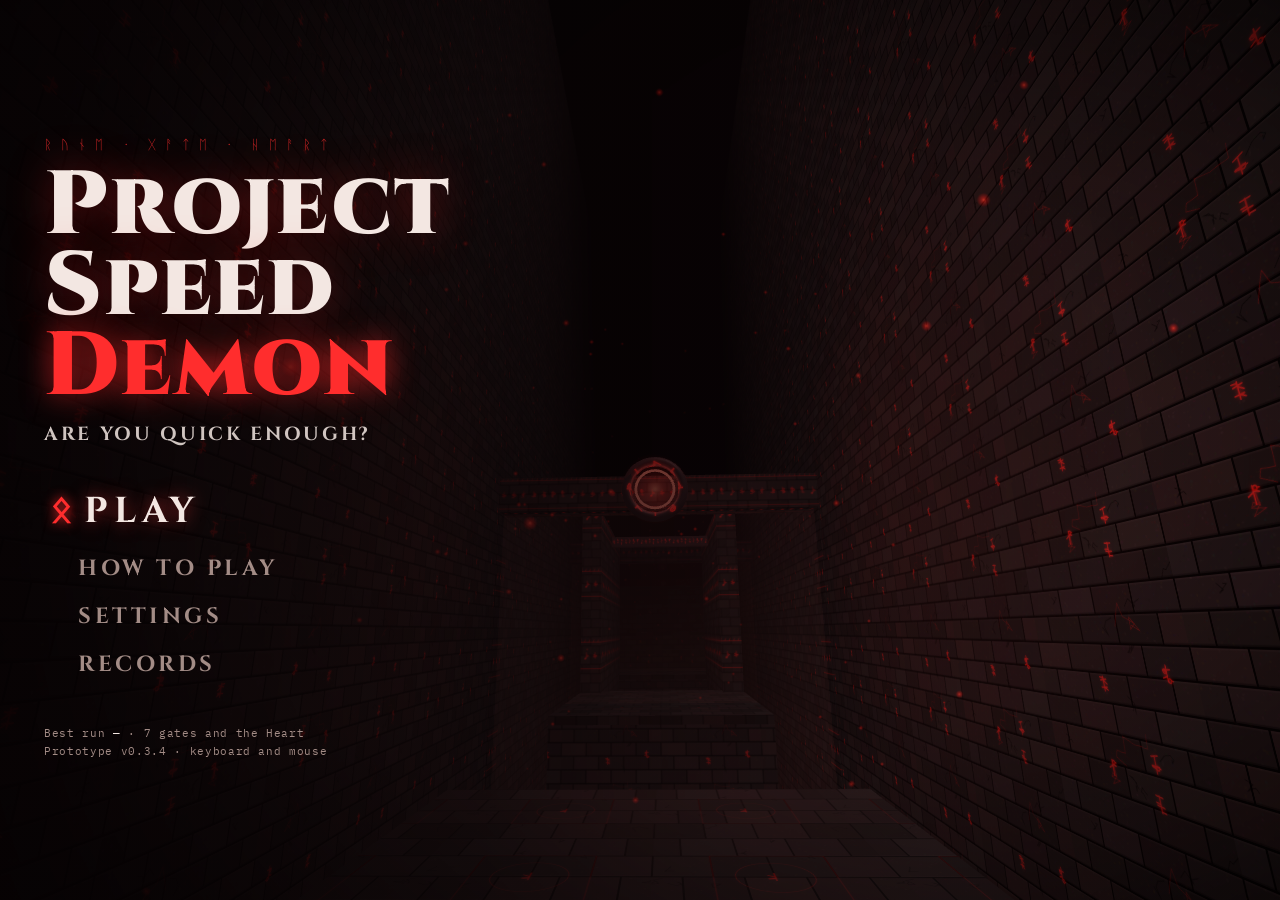
<file: index.html>
<!doctype html>
<html lang="en">
<head>
<meta charset="utf-8">
<meta name="viewport" content="width=device-width,initial-scale=1">
<title>Project Speed Demon</title>
<link rel="stylesheet" href="fonts/fonts.css">
<style>
/* Layout: full-screen 3D canvas, HUD pinned to the edges, one overlay card for menu / pause / finish. Deliberately dark-only (it's a game world). */
:root{
  --void:#070405;
  --ink:#f3e7e2;
  --dim:#a38c86;
  --blood:#ff2d2d;
  --ember:#ff8a5c;
  --ahead:#63f29a;
  --behind:#ff4a4a;
  --panel:rgba(14,6,8,.86);
  --line:rgba(255,60,60,.28);
  --display:'Cinzel','Trajan Pro',Georgia,serif;
  --mono:'IBM Plex Mono',ui-monospace,SFMono-Regular,Menlo,monospace;
  color-scheme:dark;
}
[hidden]{display:none!important}
html,body{height:100%;margin:0;background:var(--void);color:var(--ink);overflow:hidden;font-family:var(--mono)}
#c{position:fixed;inset:0;width:100%;height:100%;display:block;outline:none}
.hud{position:fixed;pointer-events:none;user-select:none;font-variant-numeric:tabular-nums}
#top{top:calc(14px + env(safe-area-inset-top,0px));left:0;right:0;display:flex;flex-direction:column;align-items:center;gap:2px;text-shadow:0 2px 8px #000}
#timer{font:600 34px/1 var(--mono);letter-spacing:.02em}
#pb{font:400 12px/1.4 var(--mono);color:var(--dim)}
#split{font:600 15px/1.4 var(--mono);min-height:21px}
#split.ahead{color:var(--ahead)} #split.behind{color:var(--behind)}
#gates{top:calc(16px + env(safe-area-inset-top,0px));right:calc(18px + env(safe-area-inset-right,0px));display:flex;gap:8px;align-items:center;font:500 11px/1 var(--display);letter-spacing:.18em;color:var(--dim)}
.pip{width:12px;height:18px;border:1.5px solid var(--line);border-bottom:none;border-radius:6px 6px 0 0}
.pip.lit{background:var(--blood);border-color:var(--blood);box-shadow:0 0 10px var(--blood)}
#speed{bottom:calc(18px + env(safe-area-inset-bottom,0px));left:50%;transform:translateX(-50%);font:600 13px/1 var(--mono);color:var(--dim);letter-spacing:.06em}
#speed b{color:var(--ink);font-size:18px}
#hint{bottom:calc(52px + env(safe-area-inset-bottom,0px));left:50%;transform:translateX(-50%);font:500 14px/1.4 var(--display);letter-spacing:.06em;color:var(--ink);text-align:center;width:min(90vw,560px);opacity:0;transition:opacity .4s;text-shadow:0 2px 10px #000}
#hint.on{opacity:.9}
#cross{left:50%;top:50%;width:22px;height:22px;transform:translate(-50%,-50%)}
#cross i{position:absolute;width:3px;height:3px;background:var(--ink);border-radius:50%;opacity:.75;transition:all .12s}
#cross i:nth-child(1){left:9px;top:0}#cross i:nth-child(2){left:9px;bottom:0}#cross i:nth-child(3){top:9px;left:0}#cross i:nth-child(4){top:9px;right:0}
#cross .d{position:absolute;inset:3px;border:2px solid var(--blood);transform:rotate(45deg) scale(.4);opacity:0;transition:all .12s;box-shadow:0 0 10px var(--blood)}
#cross.lock .d{opacity:1;transform:rotate(45deg) scale(1)}
#cross.lock i{opacity:0}
#sigil{right:calc(26px + env(safe-area-inset-right,0px));bottom:calc(22px + env(safe-area-inset-bottom,0px));width:54px;height:54px;border-radius:50%;border:2px solid var(--line);display:grid;place-items:center;font:700 22px/1 var(--display);color:var(--line);transition:all .15s}
#sigil.ready{border-color:var(--blood);color:var(--blood);box-shadow:0 0 18px rgba(255,40,40,.55),inset 0 0 12px rgba(255,40,40,.4)}
#sigil.held{background:rgba(255,30,30,.25)}
#veil{position:fixed;inset:0;background:radial-gradient(ellipse at center,transparent 55%,rgba(0,0,0,.65));pointer-events:none}
#flash{position:fixed;inset:0;pointer-events:none;background:radial-gradient(ellipse at center,rgba(255,40,40,.0),rgba(255,30,30,.35));opacity:0;transition:opacity .5s}

#overlay{position:fixed;inset:0;display:grid;place-items:center;background:rgba(5,2,3,.55);backdrop-filter:blur(2px);padding:16px max(16px,env(safe-area-inset-right,0px)) 16px max(16px,env(safe-area-inset-left,0px))}
.card{width:min(560px,100%);background:var(--panel);border:1px solid var(--line);padding:30px 32px 26px;box-shadow:0 30px 80px #000;display:flex;flex-direction:column;gap:18px;max-height:calc(100% - 20px);overflow:auto}
.eyebrow{font:500 11px/1 var(--display);letter-spacing:.32em;color:var(--blood);text-transform:uppercase}
h1{margin:0;font:900 clamp(30px,6vw,44px)/1.02 var(--display);letter-spacing:.04em;text-wrap:balance;color:var(--ink);text-shadow:0 0 24px rgba(255,40,40,.35)}
.lede{margin:0;color:var(--dim);font:400 13px/1.6 var(--mono);max-width:60ch}
.keys{display:grid;grid-template-columns:auto 1fr;gap:8px 16px;font:400 13px/1.3 var(--mono);color:var(--ink)}
kbd{font:600 11px/1 var(--mono);border:1px solid var(--line);padding:4px 7px 5px;color:var(--ember);white-space:nowrap;justify-self:start}
.row{display:flex;gap:10px;flex-wrap:wrap;align-items:center}
button{font:700 13px/1 var(--display);letter-spacing:.2em;text-transform:uppercase;background:var(--blood);color:#160304;border:none;padding:14px 22px;cursor:pointer}
button.ghost{background:transparent;color:var(--ink);border:1px solid var(--line)}
button:focus-visible,input:focus-visible{outline:2px solid var(--ember);outline-offset:3px}
button:hover{filter:brightness(1.12)}
.big{font:600 52px/1 var(--mono);font-variant-numeric:tabular-nums}
.sub{font:400 13px/1.5 var(--mono);color:var(--dim)}
.splits{display:grid;grid-template-columns:1fr auto auto;gap:6px 18px;font:400 13px/1.3 var(--mono);font-variant-numeric:tabular-nums}
.splits .h{color:var(--dim);font-size:11px;letter-spacing:.1em;text-transform:uppercase}
.ahead{color:var(--ahead)}.behind{color:var(--behind)}
label{font:400 12px/1 var(--mono);color:var(--dim);display:flex;gap:10px;align-items:center}
input[type=range]{accent-color:var(--blood);width:160px}
.warn{color:var(--ember);font-size:12px}
/* title screen */
#title{position:fixed;inset:0;display:grid;grid-template-columns:minmax(280px,460px) minmax(0,540px);align-items:center;justify-content:start;gap:48px;padding-block:32px;padding-left:max(44px,env(safe-area-inset-left,0px));padding-right:max(24px,env(safe-area-inset-right,0px));background:linear-gradient(90deg,rgba(6,2,3,.94) 0%,rgba(6,2,3,.72) 38%,rgba(6,2,3,.15) 100%);overflow:auto}
.brand{display:flex;flex-direction:column}
.runes{font:400 13px/1 var(--display);letter-spacing:.7em;color:var(--blood);opacity:.75}
.logo{font:900 clamp(46px,7vw,92px)/.9 var(--display);letter-spacing:.02em;margin:14px 0 8px;color:var(--ink);text-shadow:0 0 44px rgba(255,40,40,.35);text-wrap:balance}
.logo em{font-style:normal;color:var(--blood);text-shadow:0 0 30px rgba(255,40,40,.7)}
.tag{font:600 clamp(15px,1.6vw,19px)/1.3 var(--display);letter-spacing:.14em;text-transform:uppercase;color:var(--ink);opacity:.85;margin:6px 0 0}
nav{display:flex;flex-direction:column;align-items:flex-start;gap:0;margin-top:30px}
button.mi{all:unset;box-sizing:border-box;cursor:pointer;font:700 clamp(17px,2vw,22px)/1 var(--display);letter-spacing:.16em;text-transform:uppercase;color:var(--dim);padding:13px 0 13px 34px;position:relative;transition:color .15s,transform .15s}
button.mi::before{content:'ᛟ';position:absolute;left:0;top:50%;transform:translateY(-50%) scale(.5);opacity:0;color:var(--blood);text-shadow:0 0 12px var(--blood);transition:all .15s}
button.mi:hover,button.mi:focus-visible,button.mi.on{color:var(--ink);transform:translateX(6px)}
button.mi:hover::before,button.mi:focus-visible::before,button.mi.on::before{opacity:1;transform:translateY(-50%) scale(1)}
button.mi:focus-visible{outline:none;text-shadow:0 0 18px rgba(255,60,60,.6)}
button.mi.primary{color:var(--ink);font-size:clamp(26px,3.2vw,36px);padding-block:16px}
.foot{margin-top:34px;font:400 11px/1.7 var(--mono);color:var(--dim);letter-spacing:.06em}
.foot b{color:var(--ink);font-weight:600}
#panel{background:var(--panel);border:1px solid var(--line);padding:26px 28px;display:flex;flex-direction:column;gap:18px;max-height:calc(100vh - 64px);overflow:auto;box-shadow:0 30px 80px #000}
#panel h2{margin:0;font:700 22px/1.1 var(--display);letter-spacing:.12em;text-transform:uppercase}
.sets{display:grid;grid-template-columns:auto minmax(0,1fr) 3.5em;gap:14px 16px;align-items:center;font:400 13px/1.2 var(--mono)}
.sets output{color:var(--ember);text-align:right;font-variant-numeric:tabular-nums}
.sets input[type=range]{width:100%}
.sets input[type=checkbox]{accent-color:var(--blood);width:18px;height:18px;justify-self:start}
.sections{margin:0;padding:0;list-style:none;display:grid;gap:8px;font:400 13px/1.45 var(--mono);color:var(--dim)}
.sections b{color:var(--ink);font:600 12px/1 var(--display);letter-spacing:.14em;text-transform:uppercase;margin-right:8px}
body.menu-on .hud{display:none!important}
@media (max-width:820px){#title{grid-template-columns:minmax(0,1fr);gap:24px;align-content:start;padding-left:max(20px,env(safe-area-inset-left,0px));padding-right:max(20px,env(safe-area-inset-right,0px));background:rgba(6,2,3,.82)}#panel{max-height:none}}
@media (prefers-reduced-motion:reduce){button.mi{transition:none}}
@media (prefers-reduced-motion:reduce){#hint,#flash,.pip,#cross i,#cross .d{transition:none}}
</style>
</head>
<body>


<canvas id="c" tabindex="0"></canvas>
<div id="veil"></div>
<div id="flash"></div>
<div class="hud" id="top"><div id="timer">00:00.000</div><div id="pb">Record —</div><div id="split"></div></div>
<div class="hud" id="gates"><span>GATES</span></div>
<div class="hud" id="cross"><i></i><i></i><i></i><i></i><span class="d"></span></div>
<div class="hud" id="speed"><b id="spd">0</b> m/s</div>
<div class="hud" id="sigil">ᛟ</div>
<div id="overlay" hidden><div class="card" id="card"></div></div>
<div id="title" hidden>
  <div class="brand">
    <div class="runes">ᚱᚢᚾᛖ · ᚷᚨᛏᛖ · ᚺᛖᚨᚱᛏ</div>
    <h1 class="logo">Project Speed <em>Demon</em></h1>
    <p class="tag">Are you quick enough?</p>
    <nav id="nav">
      <button class="mi primary" id="mPlay">Play</button>
      <button class="mi" data-view="how">How to play</button>
      <button class="mi" data-view="settings">Settings</button>
      <button class="mi" data-view="records">Records</button>
      <button class="mi" id="mQuit" hidden>Quit</button>
    </nav>
    <div class="foot" id="foot"></div>
  </div>
  <section id="panel" hidden></section>
</div>

<script src="lib/three.min.js"></script>
<script>
(()=>{
const GAME_VERSION='0.3.4';
const V3=THREE.Vector3;
const $=id=>document.getElementById(id);
const store={get(k,d){try{const v=localStorage.getItem(k);return v==null?d:JSON.parse(v)}catch(e){return d}},set(k,v){try{localStorage.setItem(k,JSON.stringify(v))}catch(e){}}};

/* ---------- tuning ---------- */
const T={G:30,JUMP:12,DJ:10.5,WALK:8.5,SPRINT:13,GACC:12,FRIC:7,AIRACC:3,AIRCAP:8,SWINGACC:8,SWINGCAP:14,SWINGTURN:2.6,
  MAXSPD:55,WALLMIN:11,WALLTIME:2.2,WALLJUMP_OUT:15,WALLJUMP_UP:15,WALLBOOST:2.5,WALLBOOSTMAX:20,WALLSLIDE:.38,WALLSLIDEMAX:7,RANGE:46,REEL:3.2,MINLEN:4,R:.4,H:1.8,EYE:1.62,HAND:1.4,KILLY:-32};

/* ---------- renderer / scene ---------- */
const canvas=$('c');
let renderer;
try{renderer=new THREE.WebGLRenderer({canvas,antialias:true,powerPreference:'high-performance'});}
catch(e){document.body.innerHTML='<div style="position:fixed;inset:0;display:grid;place-items:center;padding:24px;background:#070405;color:#f3e7e2;font:15px/1.6 ui-monospace,monospace;text-align:center"><div><h1 style="font:700 26px Georgia,serif;margin:0 0 12px">3D graphics could not start</h1><p style="max-width:52ch;margin:0 auto;color:#a38c86">This computer did not let the game use its graphics card. Updating your graphics drivers usually fixes it. In a browser, check that hardware acceleration is turned on.</p></div></div>';return;}
renderer.setPixelRatio(Math.min(window.devicePixelRatio||1,1.5));
renderer.outputEncoding=THREE.sRGBEncoding;
const scene=new THREE.Scene();
const FOG=0x0a0405;
scene.background=new THREE.Color(FOG);
scene.fog=new THREE.Fog(FOG,14,150);
const camera=new THREE.PerspectiveCamera(80,1,.05,400);
camera.rotation.order='YXZ';
scene.add(new THREE.AmbientLight(0x7a5a5a,.9));
scene.add(new THREE.HemisphereLight(0x6a4040,0x100404,.6));
const moon=new THREE.DirectionalLight(0xc09090,.55);moon.position.set(.4,1,.25);scene.add(moon);

/* ---------- procedural textures ---------- */
let seed=7;const rnd=()=>{seed=(seed*16807)%2147483647;return (seed-1)/2147483646};
function glyph(ctx,cx,cy,s){
  ctx.beginPath();
  const n=3+Math.floor(rnd()*3);
  ctx.moveTo(cx,cy-s);ctx.lineTo(cx,cy+s); // stave
  for(let i=0;i<n;i++){
    const y=cy-s+rnd()*2*s, dir=rnd()<.5?-1:1, k=rnd();
    if(k<.4){ctx.moveTo(cx,y);ctx.lineTo(cx+dir*s*.7,y+s*(rnd()-.5));}
    else if(k<.7){ctx.moveTo(cx-s*.6,y);ctx.lineTo(cx+s*.6,y+s*.5*(rnd()-.5));}
    else {ctx.moveTo(cx+dir*s*.55+s*.25,y);ctx.arc(cx+dir*s*.3,y,s*.25,0,Math.PI*2);}
  }
  ctx.stroke();
}
function canvasTex(w,h,draw,repeat=true){
  const c=document.createElement('canvas');c.width=w;c.height=h;const x=c.getContext('2d');draw(x,w,h);
  const t=new THREE.CanvasTexture(c);t.encoding=THREE.sRGBEncoding;if(repeat){t.wrapS=t.wrapT=THREE.RepeatWrapping;}
  t.anisotropy=Math.min(8,renderer.capabilities.getMaxAnisotropy());return t;
}
function stoneBase(x,w,h,rows,cols,light){
  x.fillStyle='#0b0708';x.fillRect(0,0,w,h);
  const bh=h/rows,bw=w/cols;
  for(let r=0;r<rows;r++){
    const off=(r%2)*bw/2;
    for(let c=-1;c<=cols;c++){
      const l=light+rnd()*7, hue=345+rnd()*20;
      x.fillStyle=`hsl(${hue},${8+rnd()*8}%,${l}%)`;
      x.fillRect(c*bw+off+2,r*bh+2,bw-4,bh-4);
      for(let i=0;i<60;i++){x.fillStyle=`rgba(${rnd()<.5?0:255},${rnd()<.5?0:200},${rnd()<.5?0:200},${rnd()*.06})`;x.fillRect(c*bw+off+rnd()*bw,r*bh+rnd()*bh,2+rnd()*4,2+rnd()*4);}
      // bevel
      x.fillStyle='rgba(255,220,220,.06)';x.fillRect(c*bw+off+2,r*bh+2,bw-4,3);
      x.fillStyle='rgba(0,0,0,.35)';x.fillRect(c*bw+off+2,r*bh+bh-5,bw-4,3);
    }
  }
  // cracks
  x.strokeStyle='rgba(0,0,0,.55)';x.lineWidth=1.5;
  for(let i=0;i<10;i++){x.beginPath();let px=rnd()*w,py=rnd()*h;x.moveTo(px,py);for(let k=0;k<5;k++){px+=(rnd()-.5)*40;py+=(rnd()-.5)*40;x.lineTo(px,py);}x.stroke();}
}
const texStone=canvasTex(512,512,(x,w,h)=>stoneBase(x,w,h,8,4,17));
const texFloor=canvasTex(512,512,(x,w,h)=>stoneBase(x,w,h,4,4,14));
const emitStone=canvasTex(512,512,(x,w,h)=>{
  x.fillStyle='#000';x.fillRect(0,0,w,h);x.strokeStyle='#ff3b30';x.lineWidth=3;x.shadowColor='#ff2020';x.shadowBlur=10;x.lineCap='round';
  for(let i=0;i<5;i++){glyph(x,40+rnd()*(w-80),40+rnd()*(h-80),16);}
  // faint veins
  x.shadowBlur=4;x.lineWidth=1.2;x.strokeStyle='rgba(255,40,30,.55)';
  for(let i=0;i<3;i++){x.beginPath();let px=rnd()*w,py=rnd()*h;x.moveTo(px,py);for(let k=0;k<8;k++){px+=(rnd()-.5)*70;py+=(rnd()-.5)*70;x.lineTo(px,py);}x.stroke();}
});
const emitFloor=canvasTex(512,512,(x,w,h)=>{
  x.fillStyle='#000';x.fillRect(0,0,w,h);x.strokeStyle='rgba(255,40,30,.6)';x.lineWidth=2;x.shadowColor='#ff2020';x.shadowBlur=8;
  x.strokeRect(w*.25,h*.25,w*.5,h*.5);x.beginPath();x.arc(w/2,h/2,w*.16,0,Math.PI*2);x.stroke();
  x.lineWidth=3;x.strokeStyle='#ff3b30';glyph(x,w/2,h/2,22);
});
const emitRun=canvasTex(512,512,(x,w,h)=>{
  x.fillStyle='#000';x.fillRect(0,0,w,h);x.strokeStyle='#ff3b30';x.shadowColor='#ff1a1a';x.shadowBlur=12;x.lineCap='round';
  x.lineWidth=3;x.beginPath();x.moveTo(0,h*.32);x.lineTo(w,h*.32);x.moveTo(0,h*.68);x.lineTo(w,h*.68);x.stroke();
  for(let i=0;i<8;i++){x.lineWidth=3;glyph(x,32+i*64,h/2,22);}
  x.lineWidth=2;for(let i=0;i<16;i++){x.beginPath();x.moveTo(i*32+16,h*.32);x.lineTo(i*32+16+10,h*.28);x.stroke();}
});
const emitBeam=canvasTex(512,128,(x,w,h)=>{
  x.fillStyle='#000';x.fillRect(0,0,w,h);x.strokeStyle='#ff4a3a';x.shadowColor='#ff1a1a';x.shadowBlur=12;x.lineWidth=4;x.lineCap='round';
  for(let i=0;i<8;i++)glyph(x,32+i*64,h/2,30);
});
const spriteTex=canvasTex(128,128,(x,w,h)=>{const g=x.createRadialGradient(64,64,0,64,64,64);g.addColorStop(0,'rgba(255,120,90,1)');g.addColorStop(.25,'rgba(255,40,30,.6)');g.addColorStop(1,'rgba(255,0,0,0)');x.fillStyle=g;x.fillRect(0,0,128,128);},false);

const mats={
  stone:new THREE.MeshStandardMaterial({map:texStone,emissive:0xff2a20,emissiveMap:emitStone,emissiveIntensity:.7,roughness:.9,metalness:.05}),
  floor:new THREE.MeshStandardMaterial({map:texFloor,emissive:0xff2a20,emissiveMap:emitFloor,emissiveIntensity:.7,roughness:.85,metalness:.05}),
  run:new THREE.MeshStandardMaterial({map:texStone,emissive:0xff2a20,emissiveMap:emitRun,emissiveIntensity:1.6,roughness:.8,metalness:.1}),
  beam:new THREE.MeshStandardMaterial({color:0x2a1416,emissive:0xff2a20,emissiveMap:emitBeam,emissiveIntensity:2.2,roughness:.6,metalness:.3}),
};

/* ---------- level geometry ---------- */
const solids=[];      // collision boxes
const anchorMeshes=[];// raycast targets for grapple
const rayBlockers=[]; // solid meshes for line-of-sight
function worldUV(geo,cx,cy,cz,tile){
  const p=geo.attributes.position,n=geo.attributes.normal,uv=geo.attributes.uv;
  for(let i=0;i<p.count;i++){
    const ax=Math.abs(n.getX(i)),ay=Math.abs(n.getY(i));
    const X=p.getX(i)+cx,Y=p.getY(i)+cy,Z=p.getZ(i)+cz;let u,v;
    if(ax>.5){u=Z;v=Y;}else if(ay>.5){u=X;v=Z;}else{u=X;v=Y;}
    uv.setXY(i,u/tile,v/tile);
  }
}
function B(x0,x1,y0,y1,z0,z1,kind='stone',mat){
  const sx=x1-x0,sy=y1-y0,sz=z1-z0,cx=(x0+x1)/2,cy=(y0+y1)/2,cz=(z0+z1)/2;
  const geo=new THREE.BoxGeometry(sx,sy,sz);worldUV(geo,cx,cy,cz,kind==='beam'?1:kind==='floor'?6:7);
  if(kind==='beam'){ // beams: texture runs along the long axis
    const p=geo.attributes.position,uv=geo.attributes.uv,long=sx>=sz?'x':'z';
    for(let i=0;i<p.count;i++){const L=(long==='x'?p.getX(i)+cx:p.getZ(i)+cz);uv.setXY(i,L/4,(p.getY(i)+cy-y0)/sy);}
  }
  const m=new THREE.Mesh(geo,mat||mats[kind]);m.position.set(cx,cy,cz);scene.add(m);
  const box={x0,x1,y0,y1,z0,z1,kind,mesh:m};solids.push(box);rayBlockers.push(m);
  if(kind==='beam'){m.userData.anchor='beam';anchorMeshes.push(m);}
  return box;
}
// a platform: floor slab on top of a stone pillar dropping into the abyss
function platform(x0,x1,top,z0,z1){
  B(x0,x1,top-.6,top,z0,z1,'floor');
  B(x0,x1,-40,top-.6,z0,z1,'stone');
}

const lights=[];
function glowLight(x,y,z,i=1.4,d=30,col=0xff2a20){const l=new THREE.PointLight(col,i,d,2);l.position.set(x,y,z);scene.add(l);lights.push(l);return l;}
function glowSprite(x,y,z,s,op=.8){const sp=new THREE.Sprite(new THREE.SpriteMaterial({map:spriteTex,color:0xffffff,transparent:true,opacity:op,depthWrite:false,blending:THREE.AdditiveBlending}));sp.position.set(x,y,z);sp.scale.set(s,s,1);scene.add(sp);return sp;}

const rings=[];
const ringMat=new THREE.MeshStandardMaterial({color:0x1a0c0e,emissive:0xff2a20,emissiveMap:emitBeam,emissiveIntensity:2.4,roughness:.4,metalness:.5});
const hitMat=new THREE.MeshBasicMaterial({visible:false});
function ring(x,y,z){
  const g=new THREE.Group();g.position.set(x,y,z);scene.add(g);
  const tor=new THREE.Mesh(new THREE.TorusGeometry(1.7,.3,12,40),ringMat);g.add(tor);
  const tor2=new THREE.Mesh(new THREE.TorusGeometry(1.15,.08,8,32),new THREE.MeshBasicMaterial({color:0xff3a2a}));g.add(tor2);
  const core=glowSprite(x,y,z,4.5,.7);
  const hit=new THREE.Mesh(new THREE.SphereGeometry(2.4,10,8),hitMat);hit.position.set(x,y,z);hit.userData.anchor='ring';hit.userData.center=new V3(x,y,z);scene.add(hit);anchorMeshes.push(hit);
  glowLight(x,y,z,1.6,32);
  rings.push({g,tor,tor2,core,center:new V3(x,y,z),hit});
}

const gates=[];
function gate(z,base,idx,label,spawn,finish=false){
  const x0=-13.9,x1=13.9; // pillars sit inside the side walls, only their carved face shows
  const mat=mats.run.clone();mat.emissiveIntensity=.55;
  const L=B(x0-3,x0,base-36,base+19,z-1.5,z+1.5,'gate',mat);
  const Rt=B(x1,x1+3,base-36,base+19,z-1.5,z+1.5,'gate',mat);
  const top=B(x0-3,x1+3,base+16,base+19,z-1.5,z+1.5,'gate',mat);
  // gate frames are scenery: you fly through them, they never block you or your tether
  for(const part of [L,Rt,top]){solids.splice(solids.indexOf(part),1);rayBlockers.splice(rayBlockers.indexOf(part.mesh),1);}
  const portalMat=new THREE.MeshBasicMaterial({color:finish?0xff5a3a:0xff2a20,transparent:true,opacity:.06,side:THREE.DoubleSide,depthWrite:false,blending:THREE.AdditiveBlending});
  const portal=new THREE.Mesh(new THREE.PlaneGeometry(x1-x0,16+30),portalMat);portal.position.set(0,base+16-23,z);scene.add(portal);
  const g={z,base,idx,label,spawn,finish,mat,portalMat,lit:false,flash:0};gates.push(g);return g;
}

// ---- jump / speed sigils ----
const pads=[];
const padJumpTex=canvasTex(256,256,(x,w,h)=>{x.strokeStyle='#ff3b30';x.shadowColor='#ff1a1a';x.shadowBlur=14;x.lineCap='round';
  x.lineWidth=6;x.beginPath();x.arc(128,128,118,0,Math.PI*2);x.stroke();x.lineWidth=3;x.beginPath();x.arc(128,128,92,0,Math.PI*2);x.stroke();
  for(let i=0;i<12;i++){const a=i/12*Math.PI*2;x.beginPath();x.moveTo(128+Math.cos(a)*96,128+Math.sin(a)*96);x.lineTo(128+Math.cos(a)*114,128+Math.sin(a)*114);x.stroke();}
  x.lineWidth=7;for(let k=0;k<3;k++){x.beginPath();x.moveTo(84,150-k*34);x.lineTo(128,108-k*34);x.lineTo(172,150-k*34);x.stroke();}},false);
const padSpeedTex=canvasTex(256,256,(x,w,h)=>{x.strokeStyle='#ff5a30';x.shadowColor='#ff1a1a';x.shadowBlur=14;x.lineCap='round';x.lineJoin='round';
  x.lineWidth=5;x.strokeRect(14,14,228,228);x.lineWidth=9;for(let k=0;k<4;k++){x.beginPath();x.moveTo(64,210-k*50);x.lineTo(128,160-k*50);x.lineTo(192,210-k*50);x.stroke();}},false);
function pad(x,z,top,type,power,r=2.2){
  const geo=type==='jump'?new THREE.CircleGeometry(r,48):new THREE.PlaneGeometry(r*2,r*2);
  const mat=new THREE.MeshBasicMaterial({map:type==='jump'?padJumpTex:padSpeedTex,transparent:true,opacity:.85,depthWrite:false,blending:THREE.AdditiveBlending});
  const m=new THREE.Mesh(geo,mat);m.rotation.x=-Math.PI/2;m.position.set(x,top+.04,z);scene.add(m);
  const glow=glowSprite(x,top+.7,z,r*1.8,.45);
  pads.push({x,z,top,r,type,power,m,mat,glow,cool:0,flash:0});
}

// ---- the course (runs toward -Z) ----
const END=-540;
B(-17,17,-40,90,2,5);                 // back wall
B(-17,17,-40,90,END-3,END);          // far wall
B(-17,-14,-40,90,END,2);             // chasm walls
B(14,17,-40,90,END,2);
// 1 · The Leap
platform(-8,8,0,-30,2);              // P1 start hall
platform(-8,8,0,-72,-52);            // P2
ring(0,14,-41);                      // R1 over pit A
// 2 · Rune Walls
B(-8,-6,-12,18,-98,-70,'run');
B(6,8,-12,18,-98,-70,'run');
B(-6,6,16,17.2,-85,-83.8,'beam');    // overhead rune beam (backup swing)
platform(-8,8,0,-112,-96);           // P3
// 3 · The Climb
[2.8,5.6,8.4,11.2].forEach((h,i)=>platform(-8,8,h,-116-4*i,-112-4*i));
platform(-8,8,14,-150,-128);         // P4
// 4 · The Chasm
platform(-4,4,8,-182,-174);          // island
ring(0,25,-163);
ring(0,24,-196);
platform(-8,8,6,-226,-208);          // P5
// 5 · Rune Springs
pad(0,-223,6,'jump',22);
platform(-4,4,9,-242,-229);
platform(-1,7,12,-251,-246);
platform(-7,1,15,-260,-255);
pad(-3,-257.5,15,'jump',24,2.4);
platform(-8,8,20,-290,-265);         // P6
// 6 · The Gauntlet (alternating rune walls)
B(-6,-4,-12,34,-306,-294,'run');
B(4,6,-12,34,-316,-304,'run');
B(-6,-4,-12,34,-326,-314,'run');
B(4,6,-12,34,-336,-324,'run');
B(-4,4,30,31.2,-316,-314.8,'beam');  // backup swing
platform(-8,8,16,-366,-340);         // P7
// 7 · Ring Chain
ring(0,32,-380);
ring(0,30,-402);
ring(0,28,-424);
platform(-13,-8,12,-406,-398);       // safety ledge
platform(-8,8,8,-470,-440);          // P8
// 8 · Final Sprint
pad(0,-466,8,'speed',16);
B(-6,6,22,23.2,-481,-479.8,'beam');
B(-6,6,22,23.2,-493,-491.8,'beam');
platform(-8,8,4,END,-500);           // P9 Heart hall
B(-2.2,2.2,4,5.6,-528,-523.6,'stone');// altar

gate(-60,0,0,'Gate I',new V3(0,0,-63));
gate(-104,0,1,'Gate II',new V3(0,0,-107));
gate(-140,14,2,'Gate III',new V3(0,14,-143));
gate(-216,6,3,'Gate IV',new V3(0,6,-219));
gate(-272,20,4,'Gate V',new V3(0,20,-276));
gate(-350,16,5,'Gate VI',new V3(0,16,-354));
gate(-452,8,6,'Gate VII',new V3(0,8,-456));
gate(-512,4,7,'Heart',new V3(0,4,-515),true);
const SPAWN=new V3(0,0,-1);
const SECTIONS=[['The Leap','Swing across the first pit on a rune ring'],['Rune Walls','Wall-run over the gap, or swing from the beam'],['The Climb','Double jump up the stairs, or find a faster way'],['The Chasm','Two rings and an island over a deep drop'],['Rune Springs','Jump sigils launch you up a column of pillars'],['The Gauntlet','Kick between alternating rune walls'],['Ring Chain','Three rings in a row. Keep your momentum'],['Final Sprint','A speed sigil, two beams and the Heart']];
document.querySelector('#gates').insertAdjacentHTML('beforeend',gates.map(()=>'<span class="pip"></span>').join(''));

// crystal heart
const crystal=new THREE.Mesh(new THREE.OctahedronGeometry(1.5,0),new THREE.MeshStandardMaterial({color:0x200608,emissive:0xff2a20,emissiveIntensity:1.6,roughness:.2,metalness:.6,flatShading:true}));
crystal.position.set(0,8.5,-525.8);crystal.scale.set(1,1.7,1);scene.add(crystal);
const crystalGlow=glowSprite(0,8.5,-525.8,9,.85);glowLight(0,9,-524,2.2,40);

// abyss glow
const abyss=new THREE.Mesh(new THREE.PlaneGeometry(40,560),new THREE.MeshBasicMaterial({color:0x5a0c08}));
abyss.rotation.x=-Math.PI/2;abyss.position.set(0,-38,-268);scene.add(abyss);

// embers
const EMB=1100,embGeo=new THREE.BufferGeometry(),embPos=new Float32Array(EMB*3);
for(let i=0;i<EMB;i++){embPos[i*3]=(rnd()-.5)*28;embPos[i*3+1]=-36+rnd()*70;embPos[i*3+2]=2-rnd()*542;}
embGeo.setAttribute('position',new THREE.BufferAttribute(embPos,3));
const embers=new THREE.Points(embGeo,new THREE.PointsMaterial({map:spriteTex,size:.35,transparent:true,depthWrite:false,blending:THREE.AdditiveBlending,color:0xff6040}));
scene.add(embers);

/* ---------- tether (red + black spirit rope) ---------- */
const tetherCore=new THREE.MeshBasicMaterial({color:0xff2a1a,transparent:true,opacity:.95,blending:THREE.AdditiveBlending,depthWrite:false});
const tetherDark=new THREE.MeshBasicMaterial({color:0x0a0000,transparent:true,opacity:.8,depthWrite:false});
let tetherMeshes=[];
function clearTether(){tetherMeshes.forEach(m=>{scene.remove(m);m.geometry.dispose();});tetherMeshes=[];}
function drawTether(from,to,t,shoot){
  clearTether();
  const end=shoot<1?from.clone().lerp(to,shoot):to;
  const dir=end.clone().sub(from),len=dir.length();if(len<.1)return;
  const up=Math.abs(dir.y/len)>.9?new V3(1,0,0):new V3(0,1,0);
  const s1=new V3().crossVectors(dir,up).normalize(),s2=new V3().crossVectors(dir,s1).normalize();
  const mk=(amp,phase,freq)=>{const pts=[];const N=22;for(let i=0;i<=N;i++){const k=i/N,env=Math.sin(k*Math.PI);
      const w=Math.sin(k*freq+t*22+phase)*amp*env,w2=Math.cos(k*freq*1.3+t*17+phase)*amp*env;
      pts.push(from.clone().addScaledVector(dir,k).addScaledVector(s1,w+(Math.random()-.5)*.05*env).addScaledVector(s2,w2));}
    return new THREE.CatmullRomCurve3(pts);};
  const a=new THREE.Mesh(new THREE.TubeGeometry(mk(.14,0,9),40,.05,6,false),tetherDark);
  const b=new THREE.Mesh(new THREE.TubeGeometry(mk(.18,2,11),40,.02,5,false),tetherCore);
  const c=new THREE.Mesh(new THREE.TubeGeometry(mk(.25,4,7),40,.012,4,false),tetherCore);
  [a,b,c].forEach(m=>{m.frustumCulled=false;scene.add(m);tetherMeshes.push(m);});
}
const handGlow=glowSprite(0,0,0,.28,0);

/* ---------- audio ---------- */
let ac=null,master=null;
function audioOn(){try{if(!ac){ac=new (window.AudioContext||window.webkitAudioContext)();master=ac.createGain();master.gain.value=vol;master.connect(ac.destination);}if(ac.state==='suspended')ac.resume();}catch(e){ac=null}}
function tone(f0,f1,dur,type='sine',vol=.2,delay=0){if(!ac)return;const t=ac.currentTime+delay,o=ac.createOscillator(),g=ac.createGain();o.type=type;o.frequency.setValueAtTime(f0,t);o.frequency.exponentialRampToValueAtTime(Math.max(20,f1),t+dur);g.gain.setValueAtTime(.0001,t);g.gain.exponentialRampToValueAtTime(vol,t+.008);g.gain.exponentialRampToValueAtTime(.0001,t+dur);o.connect(g);g.connect(master);o.start(t);o.stop(t+dur+.05);}
let nbuf=null;
function noise(dur,vol,f0,f1,q=1.2,delay=0){if(!ac)return;if(!nbuf){nbuf=ac.createBuffer(1,ac.sampleRate,ac.sampleRate);const d=nbuf.getChannelData(0);for(let i=0;i<d.length;i++)d[i]=Math.random()*2-1;}
  const t=ac.currentTime+delay,s=ac.createBufferSource(),f=ac.createBiquadFilter(),g=ac.createGain();s.buffer=nbuf;f.type='bandpass';f.Q.value=q;f.frequency.setValueAtTime(f0,t);f.frequency.exponentialRampToValueAtTime(Math.max(30,f1),t+dur);
  g.gain.setValueAtTime(.0001,t);g.gain.exponentialRampToValueAtTime(vol,t+.01);g.gain.exponentialRampToValueAtTime(.0001,t+dur);s.connect(f);f.connect(g);g.connect(master);s.start(t);s.stop(t+dur+.05);}
const sfx={
  jump(){tone(260,480,.12,'triangle',.14);},
  dj(){tone(420,900,.16,'triangle',.12);noise(.18,.12,2500,800);},
  land(v){tone(130,45,.14,'sine',Math.min(.35,.08+v*.01));noise(.08,.08,400,200);},
  fire(){noise(.22,.22,3000,500,2);tone(180,720,.16,'sawtooth',.05);},
  latch(){tone(95,55,.22,'square',.1);tone(1400,700,.08,'sine',.05);},
  release(){tone(520,260,.1,'sine',.07);},
  miss(){tone(190,110,.12,'square',.05);},
  wall(){noise(.35,.14,700,1400,.8);},
  walljump(){tone(350,700,.12,'triangle',.12);noise(.15,.1,1800,600);},
  gate(){[392,523.25,659.25].forEach((f,i)=>tone(f,f,.9,'triangle',.09,i*.04));tone(70,40,.7,'sine',.3);noise(.6,.12,4000,800,.6);},
  finish(){[392,493.88,587.33,783.99,987.77].forEach((f,i)=>tone(f,f,1.2,'triangle',.1,i*.09));tone(55,35,1.4,'sine',.35);},
  fall(){tone(500,70,.5,'sawtooth',.08);},
  pad(){tone(180,900,.35,'sawtooth',.07);noise(.4,.16,500,3500,.7);tone(90,180,.3,'sine',.25);},
  boost(){noise(.45,.2,600,3200,.6);tone(300,1300,.28,'triangle',.1);},
  click(){tone(900,700,.05,'triangle',.05);},
};

/* ---------- state ---------- */
const P={pos:SPAWN.clone(),vel:new V3(),grounded:false,coyote:0,hasDouble:true,jumpBuf:0,
  contactN:null,contactAge:9,wjT:0,wallRun:false,wallT:0,wallN:new V3(),lockN:null,lockT:0,grapple:null,shoot:0,landV:0};
let yaw=0,pitch=0,roll=0;
const keys={};
let mode='menu'; // menu | play | paused | finished
let running=false,time=0,nextGate=0,splits=[],lastSpawn=SPAWN.clone(),runs=store.get('tp2_runs',0);
let pb=store.get('tp2_pb_v3',null); // course changed in v0.3, so records restart
let sens=store.get('tp2_sens',1),fovBase=store.get('tp2_fov',78),vol=store.get('tp2_vol',.55),hintsOn=store.get('tp2_hints',true);
let aim=null; // current grapple target
let splitTimer=0;

function fmt(t){if(t==null)return '—';const m=Math.floor(t/60),s=t-m*60;return String(m).padStart(2,'0')+':'+s.toFixed(3).padStart(6,'0');}
function fmtD(d){return (d<0?'−':'+')+Math.abs(d).toFixed(3)+'s';}

function resetRun(){
  P.pos.copy(SPAWN);P.vel.set(0,0,0);P.grapple=null;P.wallRun=false;P.hasDouble=true;P.jumpBuf=0;
  yaw=0;pitch=0;roll=0;running=false;time=0;nextGate=0;splits=[];lastSpawn=SPAWN.clone();
  gates.forEach(g=>{g.lit=false;g.flash=0;});pads.forEach(p=>{p.cool=0;p.flash=0;});
  $('split').textContent='';updatePips();clearTether();
}
function respawn(){
  sfx.fall();P.pos.copy(lastSpawn);P.vel.set(0,0,0);P.grapple=null;P.wallRun=false;P.hasDouble=true;yaw=0;pitch=0;
  flash(.5);
}
function startClock(){if(!running&&mode==='play'&&nextGate===0&&time===0){running=true;}}
function updatePips(){document.querySelectorAll('.pip').forEach((p,i)=>p.classList.toggle('lit',i<nextGate));}
function flash(a){const f=$('flash');f.style.transition='none';f.style.opacity=a;requestAnimationFrame(()=>{f.style.transition='opacity .6s';f.style.opacity=0;});}

function passGate(g){
  g.lit=true;g.flash=1;splits.push(time);nextGate++;updatePips();
  lastSpawn=g.spawn.clone();
  const el=$('split');
  if(pb&&pb.splits&&pb.splits[g.idx]!=null){const d=time-pb.splits[g.idx];el.textContent=g.label+'  '+fmtD(d);el.className=d<=0?'ahead':'behind';}
  else{el.textContent=g.label+'  '+fmt(time);el.className='';}
  splitTimer=3;
  if(g.finish){finishRun();}else{sfx.gate();flash(.25);}
}
function finishRun(){
  running=false;sfx.finish();flash(.6);
  // freeze the player: no movement, no tether, no input until Try again or Main menu
  P.vel.set(0,0,0);P.grapple=null;P.wallRun=false;P.jumpBuf=0;clearTether();$('sigil').classList.remove('held');for(const k in keys)keys[k]=false;
  runs++;store.set('tp2_runs',runs);
  const prev=pb;const isPB=!prev||time<prev.time;
  if(isPB){pb={time,splits:splits.slice()};store.set('tp2_pb_v3',pb);}
  mode='finished';
  try{document.exitPointerLock&&document.exitPointerLock();}catch(e){}
  showFinish(time,prev,isPB);
}

/* ---------- physics ---------- */
const tmp=new V3(),tmp2=new V3();
function overlaps(b,p=P.pos){return p.x+T.R>b.x0&&p.x-T.R<b.x1&&p.y+T.H>b.y0&&p.y<b.y1&&p.z+T.R>b.z0&&p.z-T.R<b.z1;}
function anyOverlap(p){for(const b of solids)if(overlaps(b,p))return true;return false;}
function moveAxis(ax,amt,airborne){
  if(!amt)return;P.pos[ax]+=amt;
  for(const b of solids){
    if(!overlaps(b))continue;
    if(ax==='y'){
      if(amt<0){P.landV=-P.vel.y;P.pos.y=b.y1;P.grounded=true;}else P.pos.y=b.y0-T.H;
      P.vel.y=0;
    }else{
      const lo=ax==='x'?b.x0:b.z0,hi=ax==='x'?b.x1:b.z1;let n;
      if(amt>0){P.pos[ax]=lo-T.R-1e-4;n=-1;}else{P.pos[ax]=hi+T.R+1e-4;n=1;}
      P.vel[ax]=0;
      if(airborne){P.contactN=ax==='x'?new V3(n,0,0):new V3(0,0,n);P.contactAge=0;}
    }
  }
}
function wishDir(){
  let f=0,s=0;if(keys.KeyW)f++;if(keys.KeyS)f--;if(keys.KeyD)s++;if(keys.KeyA)s--;
  const fx=-Math.sin(yaw),fz=-Math.cos(yaw),rx=Math.cos(yaw),rz=-Math.sin(yaw);
  const v=new V3(fx*f+rx*s,0,fz*f+rz*s);if(v.lengthSq()>0)v.normalize();return v;
}
function accelerate(w,wishSpeed,acc,dt,cap){
  if(w.lengthSq()===0)return;
  const cur=P.vel.x*w.x+P.vel.z*w.z,add=(cap??wishSpeed)-cur;if(add<=0)return;
  const a=Math.min(acc*wishSpeed*dt,add);P.vel.x+=w.x*a;P.vel.z+=w.z*a;
}
function endWall(){P.wallRun=false;}
function step(dt){
  const wasGround=P.grounded;
  const prevZ=P.pos.z;
  const w=wishDir();
  P.jumpBuf-=dt;P.contactAge+=dt;if(P.lockT>0)P.lockT-=dt;if(P.wjT>0)P.wjT-=dt;
  P.coyote=wasGround?.1:P.coyote-dt;
  if(wasGround){P.hasDouble=true;P.lockN=null;P.wjT=0;}
  let jumped=false;
  const hs=Math.hypot(P.vel.x,P.vel.z);

  // jumping
  if(P.jumpBuf>0){
    if(P.coyote>0){P.vel.y=T.JUMP;jumped=true;P.coyote=0;P.jumpBuf=0;sfx.jump();}
    else if(P.wallRun){
      const n=P.wallN;
      // aim decides the kick: look away from the wall for a full kick (climbing), look along it for a gentle one (exiting)
      const lookOut=Math.max(0,-Math.sin(yaw)*n.x-Math.cos(yaw)*n.z);
      const out=8+(T.WALLJUMP_OUT-8)*Math.min(1,lookOut/.7);
      // speed boost along the wall in the direction you're running
      const tsp=Math.hypot(P.vel.x,P.vel.z);
      if(tsp>.5){const add=Math.max(0,Math.min(T.WALLBOOST,T.WALLBOOSTMAX-tsp));P.vel.x+=P.vel.x/tsp*add;P.vel.z+=P.vel.z/tsp*add;}
      P.vel.x+=n.x*out;P.vel.z+=n.z*out;P.vel.y=T.WALLJUMP_UP;
      // let the player steer the kick a little
      if(w.lengthSq()){P.vel.x+=w.x*3;P.vel.z+=w.z*3;}
      // keep speed along the wall under the boost cap (unless you were already faster)
      {const vn=P.vel.x*n.x+P.vel.z*n.z,tx=P.vel.x-n.x*vn,tz=P.vel.z-n.z*vn,ts=Math.hypot(tx,tz),lim=Math.max(T.WALLBOOSTMAX,tsp);
       if(ts>lim){const k=lim/ts;P.vel.x=tx*k+n.x*vn;P.vel.z=tz*k+n.z*vn;}}
      P.lockN=n.clone();P.lockT=.7;P.wjT=1.5;endWall();P.hasDouble=true;P.jumpBuf=0;sfx.walljump();
    }else if(P.hasDouble){
      P.vel.y=T.DJ;P.hasDouble=false;P.jumpBuf=0;
      if(w.lengthSq()){const sp=Math.max(hs,T.WALK);const nx=w.x*sp,nz=w.z*sp;P.vel.x=P.vel.x*.45+nx*.55;P.vel.z=P.vel.z*.45+nz*.55;}
      sfx.dj();
    }
  }

  // wall-run start
  if(!P.wallRun&&!wasGround&&!P.grapple&&P.contactN&&P.contactAge<.06&&keys.KeyW&&hs>6){
    const blocked=P.lockT>0&&P.lockN&&P.lockN.dot(P.contactN)>.9;
    if(!blocked){P.wallRun=true;P.wallT=0;P.wallN.copy(P.contactN);P.vel.y=P.wjT>0?Math.min(Math.max(P.vel.y,3.5),7):Math.min(Math.max(P.vel.y,1.5),4);P.hasDouble=true;sfx.wall();}
  }
  if(P.wallRun){
    P.wallT+=dt;
    if(wasGround||P.grapple||!keys.KeyW||P.contactAge>.1||P.wallT>T.WALLTIME)endWall();
  }

  // horizontal acceleration
  if(wasGround&&!jumped){
    const sp=Math.hypot(P.vel.x,P.vel.z);
    if(sp>0){const drop=Math.max(sp,4)*T.FRIC*dt,ns=Math.max(sp-drop,0)/sp;P.vel.x*=ns;P.vel.z*=ns;}
    const ws=keys.ShiftLeft||keys.ShiftRight?T.SPRINT:T.WALK;
    accelerate(w,ws,T.GACC,dt);
  }else if(P.wallRun){
    const n=P.wallN;
    const vn=P.vel.x*n.x+P.vel.z*n.z;P.vel.x-=n.x*vn;P.vel.z-=n.z*vn;
    let tsp=Math.hypot(P.vel.x,P.vel.z);
    if(tsp<4){endWall();}
    else if(tsp<T.WALLMIN){P.vel.x*=T.WALLMIN/tsp;P.vel.z*=T.WALLMIN/tsp;}
    P.vel.x-=n.x*1.5;P.vel.z-=n.z*1.5; // hug the wall
  }else if(P.grapple){
    // steer the swing: turn horizontal velocity toward where you're aiming, keeping its speed
    const sp=Math.hypot(P.vel.x,P.vel.z);
    if(w.lengthSq()&&sp>1){
      let d=Math.atan2(w.x,w.z)-Math.atan2(P.vel.x,P.vel.z);
      d=Math.atan2(Math.sin(d),Math.cos(d));
      if(Math.abs(d)<2.7){ // holding the opposite way brakes instead (accelerate below)
        const a=Math.max(-T.SWINGTURN*dt,Math.min(T.SWINGTURN*dt,d)),c=Math.cos(a),s=Math.sin(a);
        const vx=P.vel.x,vz=P.vel.z;P.vel.x=vx*c+vz*s;P.vel.z=-vx*s+vz*c;
      }
    }
    accelerate(w,T.SPRINT,T.SWINGACC,dt,T.SWINGCAP);
  }else{
    accelerate(w,T.SPRINT,T.AIRACC,dt,T.AIRCAP);
  }

  // gravity
  if(P.wallRun){
    // the slide builds up: barely any drop for the first second, then it pulls you down harder
    const ramp=Math.min(1,Math.max(0,(P.wallT-.9)/1.0));
    P.vel.y-=T.G*(P.vel.y>0?.6:.1+(T.WALLSLIDE-.1)*ramp)*dt;
    const cap=2.5+(T.WALLSLIDEMAX-2.5)*ramp;if(P.vel.y<-cap)P.vel.y=-cap;
  }
  else P.vel.y-=T.G*dt;
  if(P.vel.y<-60)P.vel.y=-60;

  // grapple constraint (velocity part)
  if(P.grapple){
    const g=P.grapple;
    tmp.set(P.pos.x,P.pos.y+T.HAND,P.pos.z).sub(g.point);const dist=tmp.length();
    const newLen=Math.max(T.MINLEN,g.len-T.REEL*dt);
    if(dist>=g.len-.05&&dist>.01){
      tmp.divideScalar(dist);
      const vr=P.vel.dot(tmp);if(vr>0)P.vel.addScaledVector(tmp,-vr);
      // reeling in speeds up the swing (angular momentum)
      if(newLen<g.len){const k=Math.min(1.04,g.len/newLen);const vr2=P.vel.dot(tmp);tmp2.copy(P.vel).addScaledVector(tmp,-vr2).multiplyScalar(k);P.vel.copy(tmp2).addScaledVector(tmp,vr2);}
    }
    g.len=newLen;
  }
  const sp3=P.vel.length();if(sp3>T.MAXSPD)P.vel.multiplyScalar(T.MAXSPD/sp3);

  // integrate with collision
  P.grounded=false;
  const air=!wasGround;
  moveAxis('x',P.vel.x*dt,air);moveAxis('z',P.vel.z*dt,air);moveAxis('y',P.vel.y*dt,air);
  if(P.grounded&&!wasGround){if(P.landV>6)sfx.land(P.landV);endWall();}

  // sigils
  for(const p of pads){
    if(p.cool>0){p.cool-=dt;continue;}
    const dx=P.pos.x-p.x,dz=P.pos.z-p.z;
    const inside=p.type==='jump'?dx*dx+dz*dz<p.r*p.r:Math.abs(dx)<p.r&&Math.abs(dz)<p.r;
    if(inside&&P.pos.y>=p.top-.05&&P.pos.y<p.top+.5){
      if(p.type==='jump'){P.vel.y=p.power;sfx.pad();}
      else{const fx=-Math.sin(yaw),fz=-Math.cos(yaw),sp=Math.max(Math.hypot(P.vel.x,P.vel.z),T.SPRINT)+p.power;P.vel.x=fx*sp;P.vel.z=fz*sp;P.vel.y=Math.max(P.vel.y,8);sfx.boost();}
      P.grounded=false;P.coyote=0;P.hasDouble=true;P.wallRun=false;p.cool=.5;p.flash=1;
    }
  }

  // grapple constraint (position part)
  if(P.grapple){
    const g=P.grapple;tmp.set(P.pos.x,P.pos.y+T.HAND,P.pos.z).sub(g.point);const dist=tmp.length();
    if(dist>g.len){tmp.multiplyScalar(g.len/dist).add(g.point);tmp.y-=T.HAND;if(!anyOverlap(tmp))P.pos.copy(tmp);}
  }

  // gates
  // a gate counts the moment you cross its line, at any height or along any wall
  while(running&&nextGate<gates.length&&P.pos.z<=gates[nextGate].z&&prevZ>gates[nextGate].z-0.001){
    passGate(gates[nextGate]);
  }
  if(running)time+=dt;
  if(P.pos.y<T.KILLY)respawn();
}

/* ---------- grapple aim ---------- */
const ray=new THREE.Raycaster();ray.far=T.RANGE;
const camDir=new V3();
function findAim(){
  camera.getWorldDirection(camDir);
  ray.set(camera.position,camDir);ray.far=T.RANGE;
  const hits=ray.intersectObjects(rayBlockers.concat(anchorMeshes),false);
  if(hits.length){
    const h=hits[0];
    if(h.object.userData.anchor==='ring')return {point:h.object.userData.center.clone(),ring:true};
    if(h.object.userData.anchor==='beam')return {point:h.point.clone(),ring:false};
  }
  // aim assist toward rings
  let best=null,bestA=.09;
  for(const r of rings){
    tmp.copy(r.center).sub(camera.position);const d=tmp.length();if(d>T.RANGE)continue;
    const a=Math.acos(Math.min(1,tmp.dot(camDir)/d));
    if(a<bestA){
      ray.set(camera.position,tmp.clone().normalize());ray.far=d-2.6;
      if(!ray.intersectObjects(rayBlockers,false).length){bestA=a;best={point:r.center.clone(),ring:true};}
    }
  }
  return best;
}
function grapple(){
  if(mode!=='play')return;
  startClock();
  if(!aim){sfx.miss();return;}
  tmp.set(P.pos.x,P.pos.y+T.HAND,P.pos.z);
  P.grapple={point:aim.point.clone(),len:tmp.distanceTo(aim.point)};P.shoot=0;
  P.wallRun=false;P.hasDouble=true;sfx.fire();setTimeout(()=>P.grapple&&sfx.latch(),70);
  $('sigil').classList.add('held');
}
function release(jump){
  if(!P.grapple)return;
  P.grapple=null;clearTether();sfx.release();$('sigil').classList.remove('held');
  const sp=Math.hypot(P.vel.x,P.vel.z);
  // aimed release: with W held, bend the launch toward where you're looking (up to ~35°)
  if(keys.KeyW&&sp>2){
    const fx=-Math.sin(yaw),fz=-Math.cos(yaw);
    let d=Math.atan2(fx,fz)-Math.atan2(P.vel.x,P.vel.z);d=Math.atan2(Math.sin(d),Math.cos(d));
    if(Math.abs(d)<Math.PI/2){const a=Math.max(-.6,Math.min(.6,d)),c=Math.cos(a),s=Math.sin(a),vx=P.vel.x,vz=P.vel.z;P.vel.x=vx*c+vz*s;P.vel.z=-vx*s+vz*c;}
  }
  if(jump){P.vel.y=Math.max(P.vel.y,0)+9;P.hasDouble=true;P.jumpBuf=0;sfx.jump();}
  else if(sp>7&&P.vel.y>-4)P.vel.y+=2.5; // little hop off the swing
}

/* ---------- input ---------- */
const MOVEKEYS=['KeyW','KeyA','KeyS','KeyD','Space'];
addEventListener('keydown',e=>{
  if(['Space','ArrowUp','ArrowDown'].includes(e.code))e.preventDefault();
  if(e.repeat){return;}
  keys[e.code]=true;
  if(mode==='menu'){
    if(e.code==='ArrowDown'||e.code==='ArrowUp'){const items=[...document.querySelectorAll('#nav .mi')];let i=items.indexOf(document.activeElement);i=(i+(e.code==='ArrowDown'?1:-1)+items.length)%items.length;items[i].focus();sfx.click();}
    if(e.code==='Escape'){$('panel').hidden=true;document.querySelectorAll('#nav .mi').forEach(b=>b.classList.remove('on'));}
    return;
  }
  if(mode==='finished')return; // only the Try again / Main menu buttons work here
  if(e.code==='KeyR'){if(mode==='play'||mode==='paused'){resetRun();if(mode!=='play')beginPlay();}return;}
  if(mode!=='play')return;
  if(e.code==='Space'){if(P.grapple)release(true);else P.jumpBuf=.12;}
  if(MOVEKEYS.includes(e.code))startClock();
});
addEventListener('keyup',e=>{keys[e.code]=false;});
addEventListener('blur',()=>{for(const k in keys)keys[k]=false;});
let locked=false;
document.addEventListener('pointerlockchange',()=>{
  locked=document.pointerLockElement===canvas;
  if(!locked&&mode==='play'){mode='paused';release();showPause();}
});
addEventListener('mousemove',e=>{
  if(mode!=='play')return;
  const k=.0022*sens;
  yaw-=(e.movementX||0)*k;pitch-=(e.movementY||0)*k;
  pitch=Math.max(-1.5,Math.min(1.5,pitch));
});
canvas.addEventListener('mousedown',e=>{if(mode==='play'&&e.button===0)grapple();});
addEventListener('mouseup',e=>{if(e.button===0)release();});
canvas.addEventListener('contextmenu',e=>e.preventDefault());

function beginPlay(){
  audioOn();mode='play';$('overlay').hidden=true;$('title').hidden=true;document.body.classList.remove('menu-on');
  try{const r=canvas.requestPointerLock&&canvas.requestPointerLock();if(r&&r.catch)r.catch(()=>{});}catch(e){}
  canvas.focus();
}

/* ---------- overlays ---------- */
const coarse=matchMedia('(pointer:coarse)').matches&&!matchMedia('(pointer:fine)').matches;
const controlsHTML=`<div class="keys">
<kbd>W A S D</kbd><span>Move</span>
<kbd>Shift</kbd><span>Sprint</span>
<kbd>Space</kbd><span>Jump, press again in the air to double jump</span>
<kbd>Hold W on a wall</kbd><span>Wall-run along it. Space kicks you off with a speed boost. Look at the opposite wall for a big kick and kick back and forth to climb; look ahead for a gentle kick</span>
<kbd>Hold Left Click</kbd><span>Fire the tether at a rune ring or rune beam and swing. Hold W and look where you want to go to steer. Let go to release, or press Space to jump off</span>
<kbd>Rune sigils</kbd><span>Step on a circle sigil to launch upward, an arrow sigil to shoot forward</span>
<kbd>R</kbd><span>Restart the run</span>
<kbd>Esc</kbd><span>Pause</span>${window.desktop?'<kbd>F11</kbd><span>Switch between fullscreen and a window</span>':''}</div>`;
function setsHTML(){return `<div class="sets">
  <label for="sens">Mouse sensitivity</label><input id="sens" type="range" min="0.3" max="2.5" step="0.05" value="${sens}"><output id="oSens">${sens.toFixed(2)}</output>
  <label for="fov">Field of view</label><input id="fov" type="range" min="65" max="100" step="1" value="${fovBase}"><output id="oFov">${fovBase}°</output>
  <label for="vol">Sound volume</label><input id="vol" type="range" min="0" max="1" step="0.05" value="${vol}"><output id="oVol">${Math.round(vol*100)}%</output>
</div>`;}
function bindSets(){
  const on=(id,f)=>{const el=$(id);if(el)el.oninput=f;};
  on('sens',e=>{sens=+e.target.value;store.set('tp2_sens',sens);$('oSens').textContent=sens.toFixed(2);});
  on('fov',e=>{fovBase=+e.target.value;store.set('tp2_fov',fovBase);$('oFov').textContent=fovBase+'°';});
  on('vol',e=>{vol=+e.target.value;store.set('tp2_vol',vol);$('oVol').textContent=Math.round(vol*100)+'%';if(master)master.gain.value=vol;});
}
function recordsHTML(){
  if(!pb)return `<p class="lede">No record yet. Finish a run and your best time and gate splits appear here.</p><p class="sub">Runs finished: ${runs}</p>`;
  const rows=gates.map((g,i)=>`<span>${g.label}</span><span>${fmt(pb.splits[i])}</span><span class="sub">${i?'+'+(pb.splits[i]-pb.splits[i-1]).toFixed(3)+'s':''}</span>`).join('');
  return `<div class="big">${fmt(pb.time)}</div><p class="sub">Your best run · ${runs} run${runs===1?'':'s'} finished</p>
  <div class="splits"><span class="h">Gate</span><span class="h">Split</span><span class="h">Section</span>${rows}</div>
  <div class="row"><button class="ghost" id="clr">Reset records</button></div>`;
}
function showView(v){
  const panel=$('panel');
  document.querySelectorAll('#nav .mi').forEach(b=>b.classList.toggle('on',b.dataset.view===v));
  if(v==='how')panel.innerHTML=`<h2>How to play</h2>${controlsHTML}<ul class="sections">${SECTIONS.map((s,i)=>`<li><b>${['I','II','III','IV','V','VI','VII','VIII'][i]} · ${s[0]}</b>${s[1]}</li>`).join('')}</ul>`;
  if(v==='settings'){panel.innerHTML=`<h2>Settings</h2>${setsHTML()}<p class="sub">Settings are saved in this browser.</p>`;bindSets();}
  if(v==='records'){panel.innerHTML=`<h2>Records</h2>${recordsHTML()}`;const c=$('clr');if(c)c.onclick=()=>{if(c.dataset.sure){pb=null;store.set('tp2_pb_v3',null);runs=0;store.set('tp2_runs',0);showView('records');updateFoot();}else{c.dataset.sure=1;c.textContent='Click again to erase';}};}
  panel.hidden=false;sfx.click();
}
function updateFoot(){$('foot').innerHTML=`Best run <b>${pb?fmt(pb.time):'—'}</b> · ${gates.length-1} gates and the Heart<br>Prototype v${GAME_VERSION}${desktop?' · desktop':''} · keyboard and mouse${coarse?'<br><span class="warn">This prototype needs a keyboard and mouse.</span>':''}`;}
function showTitle(){
  mode='menu';document.body.classList.add('menu-on');$('overlay').hidden=true;$('title').hidden=false;
  updateFoot();$('panel').hidden=true;document.querySelectorAll('#nav .mi').forEach(b=>b.classList.remove('on'));
  setTimeout(()=>{try{$('mPlay').focus({preventScroll:true});}catch(e){}},30);
}
$('mPlay').onclick=()=>{audioOn();resetRun();beginPlay();};
const desktop=window.desktop||null; // set by the desktop app
if(desktop){$('mQuit').hidden=false;$('mQuit').onclick=()=>desktop.quit();}
document.querySelectorAll('#nav .mi[data-view]').forEach(b=>b.onclick=()=>{audioOn();showView(b.dataset.view);});
function toMenu(){mode='menu';resetRun();try{document.exitPointerLock&&document.exitPointerLock();}catch(e){}showTitle();}
function showPause(){
  $('card').innerHTML=`<div class="eyebrow">Paused · clock stopped</div><h1>Paused</h1>
  ${setsHTML()}
  <div class="row"><button id="go">Resume</button><button class="ghost" id="rs">Restart run</button><button class="ghost" id="mm">Main menu</button>${desktop?'<button class="ghost" id="qq">Quit game</button>':''}</div>`;
  $('go').onclick=beginPlay;$('rs').onclick=()=>{resetRun();beginPlay();};$('mm').onclick=toMenu;if(desktop)$('qq').onclick=()=>desktop.quit();bindSets();$('overlay').hidden=false;
}
function showFinish(t,prev,isPB){
  const rows=gates.map((g,i)=>{const s=splits[i];let d='';if(prev&&prev.splits&&prev.splits[i]!=null){const dd=s-prev.splits[i];d=`<span class="${dd<=0?'ahead':'behind'}">${fmtD(dd)}</span>`;}else d='<span class="sub">—</span>';return `<span>${g.label}</span><span>${fmt(s)}</span>${d}`;}).join('');
  const verdict=isPB?(prev?`New record, ${fmtD(t-prev.time)} on your old best`:'First record set'):`Record ${fmt(prev.time)} · ${fmtD(t-prev.time)}`;
  $('card').innerHTML=`<div class="eyebrow">${isPB?'New record':'Run complete'}</div><div class="big">${fmt(t)}</div><p class="sub ${isPB?'ahead':''}">${verdict}</p>
  <div class="splits"><span class="h">Gate</span><span class="h">Split</span><span class="h">vs record</span>${rows}</div>
  <div class="row"><button id="go">Try again</button><button class="ghost" id="mm">Main menu</button></div>`;
  $('go').onclick=()=>{resetRun();beginPlay();};$('mm').onclick=toMenu;$('overlay').hidden=false;
}

/* ---------- loop ---------- */
function resize(){const w=innerWidth,h=innerHeight;renderer.setSize(w,h,false);camera.aspect=w/h;camera.updateProjectionMatrix();}
addEventListener('resize',resize);resize();
let last=performance.now(),acc=0,clock=0,menuT=0;const DT=1/120;
const flyPath=new THREE.CatmullRomCurve3([[0,5,0],[0,12,-30],[0,9,-62],[-2,10,-84],[0,7,-104],[0,18,-130],[0,22,-165],[0,14,-200],[0,22,-240],[0,27,-270],[0,30,-315],[0,22,-350],[0,32,-395],[0,18,-440],[0,14,-475],[0,11,-505],[0,10,-518]].map(a=>new V3(...a)));
const handPos=new V3();
function frame(now){
  requestAnimationFrame(frame);
  let dt=Math.max(0,Math.min(.05,(now-last)/1000));last=now;clock+=dt;
  if(mode==='play'){acc+=dt;while(acc>=DT){step(DT);acc-=DT;}}
  else{acc=0;if(mode==='menu')menuT+=dt;}

  // camera
  const hs=Math.hypot(P.vel.x,P.vel.z);
  const targetRoll=P.wallRun?(-P.wallN.x*Math.cos(yaw)+P.wallN.z*Math.sin(yaw))*.17:0;
  roll+=(targetRoll-roll)*Math.min(1,dt*10);
  if(mode==='menu'){
    const u=Math.min(.97,(menuT*.006)%1);flyPath.getPointAt(u,camera.position);flyPath.getPointAt(u+.025,tmp);
    camera.position.x+=Math.sin(menuT*.3)*1.5;camera.up.set(Math.sin(menuT*.2)*.05,1,0);camera.lookAt(tmp);
  }else{camera.position.set(P.pos.x,P.pos.y+T.EYE,P.pos.z);camera.up.set(0,1,0);camera.rotation.set(pitch,yaw,roll);}
  const fov=(mode==='menu'?70:fovBase)+Math.min(22,Math.max(0,(P.vel.length()-9)*.75));
  camera.fov+=(fov-camera.fov)*Math.min(1,dt*6);camera.updateProjectionMatrix();

  // aim
  aim=mode==='play'&&!P.grapple?findAim():aim;
  $('cross').classList.toggle('lock',!!aim&&!P.grapple&&mode==='play');
  $('sigil').classList.toggle('ready',!!aim||!!P.grapple);

  // tether
  if(P.grapple){
    P.shoot=Math.min(1,P.shoot+dt*9);
    camera.getWorldDirection(camDir);
    tmp2.set(Math.cos(yaw),0,-Math.sin(yaw));
    handPos.copy(camera.position).addScaledVector(camDir,1.1).addScaledVector(tmp2,.42);handPos.y-=.38;
    drawTether(handPos,P.grapple.point,clock,P.shoot);
    handGlow.position.copy(handPos);handGlow.material.opacity=.9;
  }else handGlow.material.opacity=0;

  // world animation
  rings.forEach((r,i)=>{r.tor.rotation.z+=dt*(.4+i*.1);r.tor2.rotation.z-=dt*1.2;const s=4.2+Math.sin(clock*3+i)*.4;r.core.scale.set(s,s,1);
    const isT=P.grapple&&P.grapple.point.distanceTo(r.center)<.1;r.core.material.opacity=isT?1:.65;});
  gates.forEach(g=>{g.flash=Math.max(0,g.flash-dt*.8);const base=g.lit?1.6:.55+Math.sin(clock*2+g.idx)*.12;g.mat.emissiveIntensity=base+g.flash*3;
    g.portalMat.opacity=(g.lit?.03:.07+Math.sin(clock*2.5+g.idx)*.025)+g.flash*.5;});
  pads.forEach((p,i)=>{p.flash=Math.max(0,p.flash-dt*2);p.mat.opacity=.6+Math.sin(clock*4+i)*.2+p.flash*.4;if(p.type==='jump')p.m.rotation.z+=dt*.8;const s=p.r*1.8*(1+p.flash*.8);p.glow.scale.set(s,s,1);});
  crystal.rotation.y+=dt*.8;crystal.position.y=10.5+Math.sin(clock*1.5)*.25;crystalGlow.position.y=crystal.position.y;
  const ep=embGeo.attributes.position.array;for(let i=0;i<EMB;i++){ep[i*3+1]+=dt*(.6+(i%7)*.12);ep[i*3]+=Math.sin(clock+i)*dt*.2;if(ep[i*3+1]>34)ep[i*3+1]=-36;}embGeo.attributes.position.needsUpdate=true;

  // HUD
  $('timer').textContent=fmt(time);
  $('pb').textContent='Record '+(pb?fmt(pb.time):'—');
  $('spd').textContent=Math.round(hs);
  if(splitTimer>0){splitTimer-=dt;if(splitTimer<=0)$('split').textContent='';}

  renderer.render(scene,camera);
}
showTitle();requestAnimationFrame(frame);

// test hook
window.__tp2={P,T,step,keys,gates,set yaw(v){yaw=v},get yaw(){return yaw},set pitch(v){pitch=v},get time(){return time},get mode(){return mode},set mode(v){mode=v},
  get nextGate(){return nextGate},pads,toMenu,start(){mode='play';running=true;},resetRun,grappleAt(p){tmp.set(P.pos.x,P.pos.y+T.HAND,P.pos.z);P.grapple={point:p.clone(),len:tmp.distanceTo(p)};},release(){P.grapple=null;},rings};
})();
</script>

</body>
</html>
</file>
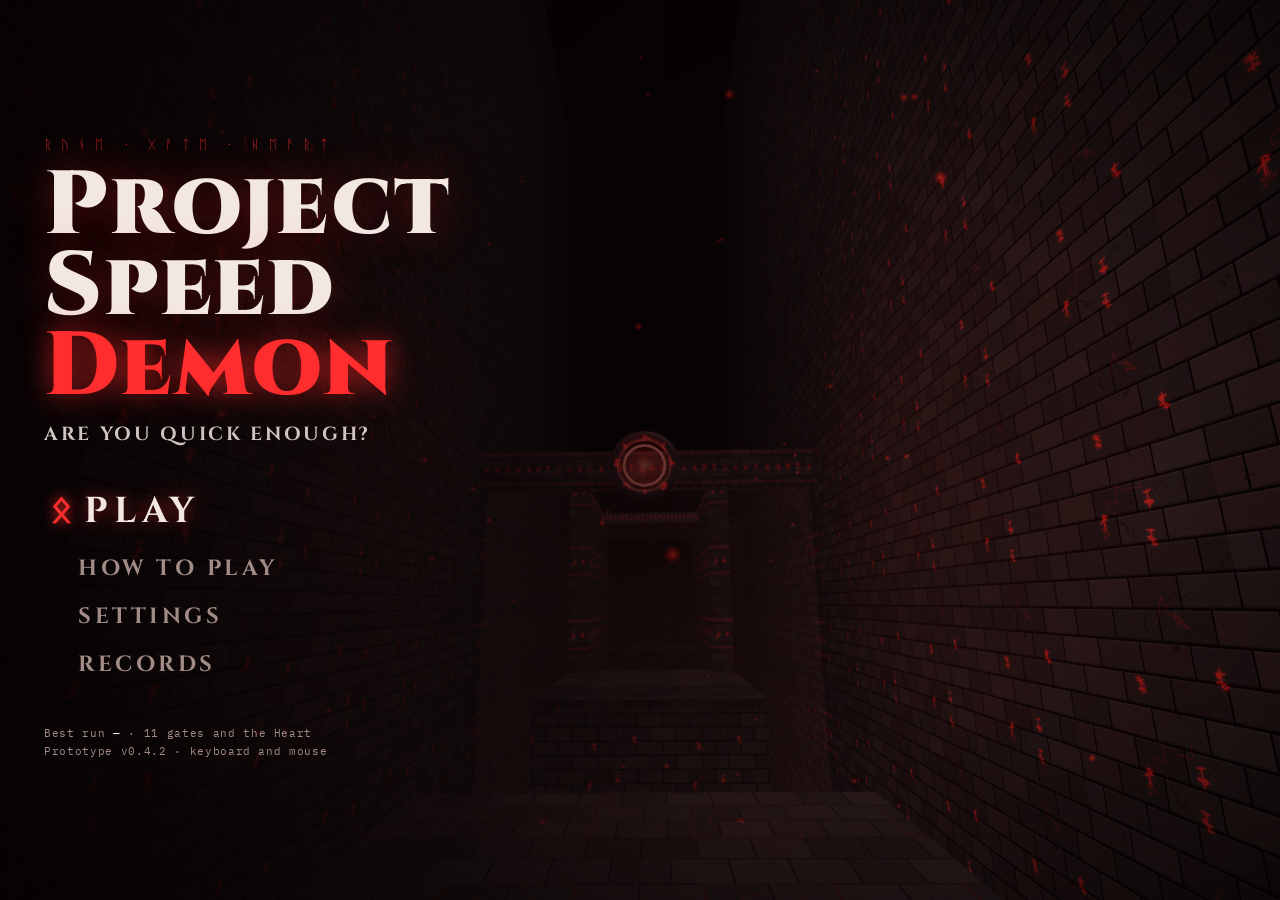
<file: mobile/index.html>
<!doctype html>
<html lang="en">
<head>
<meta charset="utf-8">
<meta name="viewport" content="width=device-width,initial-scale=1,viewport-fit=cover,user-scalable=no">
<meta name="theme-color" content="#070405">
<meta name="mobile-web-app-capable" content="yes">
<meta name="apple-mobile-web-app-capable" content="yes">
<meta name="apple-mobile-web-app-status-bar-style" content="black-translucent">
<link rel="manifest" href="manifest.webmanifest">
<link rel="icon" href="icon-192.png">
<link rel="apple-touch-icon" href="icon-192.png">
<title>Project Speed Demon</title>
<link rel="stylesheet" href="../fonts/fonts.css">
<style>
/* Layout: full-screen 3D canvas, HUD pinned to the edges, one overlay card for menu / pause / finish. Deliberately dark-only (it's a game world). */
:root{
  --void:#070405;
  --ink:#f3e7e2;
  --dim:#a38c86;
  --blood:#ff2d2d;
  --ember:#ff8a5c;
  --ahead:#63f29a;
  --behind:#ff4a4a;
  --panel:rgba(14,6,8,.86);
  --line:rgba(255,60,60,.28);
  --display:'Cinzel','Trajan Pro',Georgia,serif;
  --mono:'IBM Plex Mono',ui-monospace,SFMono-Regular,Menlo,monospace;
  color-scheme:dark;
}
[hidden]{display:none!important}
html,body{height:100%;margin:0;background:var(--void);color:var(--ink);overflow:hidden;font-family:var(--mono)}
#c{position:fixed;inset:0;width:100%;height:100%;display:block;outline:none}
.hud{position:fixed;pointer-events:none;user-select:none;font-variant-numeric:tabular-nums}
#top{top:calc(14px + env(safe-area-inset-top,0px));left:0;right:0;display:flex;flex-direction:column;align-items:center;gap:2px;text-shadow:0 2px 8px #000}
#timer{font:600 34px/1 var(--mono);letter-spacing:.02em}
#pb{font:400 12px/1.4 var(--mono);color:var(--dim)}
#split{font:600 15px/1.4 var(--mono);min-height:21px}
#split.ahead{color:var(--ahead)} #split.behind{color:var(--behind)}
#gates{top:calc(16px + env(safe-area-inset-top,0px));right:calc(18px + env(safe-area-inset-right,0px));display:flex;gap:8px;align-items:center;font:500 11px/1 var(--display);letter-spacing:.18em;color:var(--dim)}
.pip{width:12px;height:18px;border:1.5px solid var(--line);border-bottom:none;border-radius:6px 6px 0 0}
.pip.lit{background:var(--blood);border-color:var(--blood);box-shadow:0 0 10px var(--blood)}
#speed{bottom:calc(18px + env(safe-area-inset-bottom,0px));left:50%;transform:translateX(-50%);font:600 13px/1 var(--mono);color:var(--dim);letter-spacing:.06em}
#speed b{color:var(--ink);font-size:18px}
#hint{bottom:calc(52px + env(safe-area-inset-bottom,0px));left:50%;transform:translateX(-50%);font:500 14px/1.4 var(--display);letter-spacing:.06em;color:var(--ink);text-align:center;width:min(90vw,560px);opacity:0;transition:opacity .4s;text-shadow:0 2px 10px #000}
#hint.on{opacity:.9}
#cross{left:50%;top:50%;width:22px;height:22px;transform:translate(-50%,-50%)}
#cross i{position:absolute;width:3px;height:3px;background:var(--ink);border-radius:50%;opacity:.75;transition:all .12s}
#cross i:nth-child(1){left:9px;top:0}#cross i:nth-child(2){left:9px;bottom:0}#cross i:nth-child(3){top:9px;left:0}#cross i:nth-child(4){top:9px;right:0}
#cross .d{position:absolute;inset:3px;border:2px solid var(--blood);transform:rotate(45deg) scale(.4);opacity:0;transition:all .12s;box-shadow:0 0 10px var(--blood)}
#cross.lock .d{opacity:1;transform:rotate(45deg) scale(1)}
#cross.lock i{opacity:0}
#sigil{right:calc(26px + env(safe-area-inset-right,0px));bottom:calc(22px + env(safe-area-inset-bottom,0px));width:54px;height:54px;border-radius:50%;border:2px solid var(--line);display:grid;place-items:center;font:700 22px/1 var(--display);color:var(--line);transition:all .15s}
#sigil.ready{border-color:var(--blood);color:var(--blood);box-shadow:0 0 18px rgba(255,40,40,.55),inset 0 0 12px rgba(255,40,40,.4)}
#sigil.held{background:rgba(255,30,30,.25)}
#veil{position:fixed;inset:0;background:radial-gradient(ellipse at center,transparent 55%,rgba(0,0,0,.65));pointer-events:none}
#flash{position:fixed;inset:0;pointer-events:none;background:radial-gradient(ellipse at center,rgba(255,40,40,.0),rgba(255,30,30,.35));opacity:0;transition:opacity .5s}

#overlay{position:fixed;inset:0;display:grid;place-items:center;background:rgba(5,2,3,.55);backdrop-filter:blur(2px);padding:16px max(16px,env(safe-area-inset-right,0px)) 16px max(16px,env(safe-area-inset-left,0px))}
.card{width:min(560px,100%);background:var(--panel);border:1px solid var(--line);padding:30px 32px 26px;box-shadow:0 30px 80px #000;display:flex;flex-direction:column;gap:18px;max-height:calc(100% - 20px);overflow:auto}
.eyebrow{font:500 11px/1 var(--display);letter-spacing:.32em;color:var(--blood);text-transform:uppercase}
h1{margin:0;font:900 clamp(30px,6vw,44px)/1.02 var(--display);letter-spacing:.04em;text-wrap:balance;color:var(--ink);text-shadow:0 0 24px rgba(255,40,40,.35)}
.lede{margin:0;color:var(--dim);font:400 13px/1.6 var(--mono);max-width:60ch}
.keys{display:grid;grid-template-columns:auto 1fr;gap:8px 16px;font:400 13px/1.3 var(--mono);color:var(--ink)}
kbd{font:600 11px/1 var(--mono);border:1px solid var(--line);padding:4px 7px 5px;color:var(--ember);white-space:nowrap;justify-self:start}
.row{display:flex;gap:10px;flex-wrap:wrap;align-items:center}
button{font:700 13px/1 var(--display);letter-spacing:.2em;text-transform:uppercase;background:var(--blood);color:#160304;border:none;padding:14px 22px;cursor:pointer}
button.ghost{background:transparent;color:var(--ink);border:1px solid var(--line)}
button:focus-visible,input:focus-visible{outline:2px solid var(--ember);outline-offset:3px}
button:hover{filter:brightness(1.12)}
.big{font:600 52px/1 var(--mono);font-variant-numeric:tabular-nums}
.sub{font:400 13px/1.5 var(--mono);color:var(--dim)}
.splits{display:grid;grid-template-columns:1fr auto auto;gap:6px 18px;font:400 13px/1.3 var(--mono);font-variant-numeric:tabular-nums}
.splits .h{color:var(--dim);font-size:11px;letter-spacing:.1em;text-transform:uppercase}
.ahead{color:var(--ahead)}.behind{color:var(--behind)}
label{font:400 12px/1 var(--mono);color:var(--dim);display:flex;gap:10px;align-items:center}
input[type=range]{accent-color:var(--blood);width:160px}
.warn{color:var(--ember);font-size:12px}
/* title screen */
#title{position:fixed;inset:0;display:grid;grid-template-columns:minmax(280px,460px) minmax(0,540px);align-items:center;justify-content:start;gap:48px;padding-block:32px;padding-left:max(44px,env(safe-area-inset-left,0px));padding-right:max(24px,env(safe-area-inset-right,0px));background:linear-gradient(90deg,rgba(6,2,3,.94) 0%,rgba(6,2,3,.72) 38%,rgba(6,2,3,.15) 100%);overflow:auto}
.brand{display:flex;flex-direction:column}
.runes{font:400 13px/1 var(--display);letter-spacing:.7em;color:var(--blood);opacity:.75}
.logo{font:900 clamp(46px,7vw,92px)/.9 var(--display);letter-spacing:.02em;margin:14px 0 8px;color:var(--ink);text-shadow:0 0 44px rgba(255,40,40,.35);text-wrap:balance}
.logo em{font-style:normal;color:var(--blood);text-shadow:0 0 30px rgba(255,40,40,.7)}
.tag{font:600 clamp(15px,1.6vw,19px)/1.3 var(--display);letter-spacing:.14em;text-transform:uppercase;color:var(--ink);opacity:.85;margin:6px 0 0}
nav{display:flex;flex-direction:column;align-items:flex-start;gap:0;margin-top:30px}
button.mi{all:unset;box-sizing:border-box;cursor:pointer;font:700 clamp(17px,2vw,22px)/1 var(--display);letter-spacing:.16em;text-transform:uppercase;color:var(--dim);padding:13px 0 13px 34px;position:relative;transition:color .15s,transform .15s}
button.mi::before{content:'ᛟ';position:absolute;left:0;top:50%;transform:translateY(-50%) scale(.5);opacity:0;color:var(--blood);text-shadow:0 0 12px var(--blood);transition:all .15s}
button.mi:hover,button.mi:focus-visible,button.mi.on{color:var(--ink);transform:translateX(6px)}
button.mi:hover::before,button.mi:focus-visible::before,button.mi.on::before{opacity:1;transform:translateY(-50%) scale(1)}
button.mi:focus-visible{outline:none;text-shadow:0 0 18px rgba(255,60,60,.6)}
button.mi.primary{color:var(--ink);font-size:clamp(26px,3.2vw,36px);padding-block:16px}
.foot{margin-top:34px;font:400 11px/1.7 var(--mono);color:var(--dim);letter-spacing:.06em}
.foot b{color:var(--ink);font-weight:600}
#panel{background:var(--panel);border:1px solid var(--line);padding:26px 28px;display:flex;flex-direction:column;gap:18px;max-height:calc(100vh - 64px);overflow:auto;box-shadow:0 30px 80px #000}
#panel h2{margin:0;font:700 22px/1.1 var(--display);letter-spacing:.12em;text-transform:uppercase}
.sets{display:grid;grid-template-columns:auto minmax(0,1fr) 3.5em;gap:14px 16px;align-items:center;font:400 13px/1.2 var(--mono)}
.sets output{color:var(--ember);text-align:right;font-variant-numeric:tabular-nums}
.sets input[type=range]{width:100%}
.sets input[type=checkbox]{accent-color:var(--blood);width:18px;height:18px;justify-self:start}
.sections{margin:0;padding:0;list-style:none;display:grid;gap:8px;font:400 13px/1.45 var(--mono);color:var(--dim)}
.sections b{color:var(--ink);font:600 12px/1 var(--display);letter-spacing:.14em;text-transform:uppercase;margin-right:8px}
body.menu-on .hud{display:none!important}
@media (max-width:820px){#title{grid-template-columns:minmax(0,1fr);gap:24px;align-content:start;padding-left:max(20px,env(safe-area-inset-left,0px));padding-right:max(20px,env(safe-area-inset-right,0px));background:rgba(6,2,3,.82)}#panel{max-height:none}}
@media (prefers-reduced-motion:reduce){button.mi{transition:none}}
/* short landscape screens (phones): compact title menu and gate markers */
@media (max-height:520px){
  #title{align-items:start;padding-block:14px;gap:16px}
  .logo{font-size:clamp(30px,6vh + 10px,46px);margin:6px 0 4px}
  .runes{font-size:10px}
  .tag{font-size:12px}
  nav{margin-top:10px}
  button.mi{padding-block:7px;font-size:15px}
  button.mi.primary{font-size:22px;padding-block:9px}
  .foot{margin-top:10px;font-size:10px}
  #panel{max-height:calc(100vh - 28px)}
  .pip{width:7px;height:11px}
  #gates{gap:4px;font-size:9px}
  #timer{font-size:26px}
  .card{padding:18px 22px;gap:12px}
}
/* touch controls (phones / tablets) */
#touch{position:fixed;inset:0;z-index:5;touch-action:none;user-select:none;-webkit-user-select:none}
#stickZone{position:absolute;left:0;top:0;bottom:0;width:45%}
#lookZone{position:absolute;right:0;top:0;bottom:0;width:55%}
#stickBase{position:absolute;width:130px;height:130px;margin:-65px 0 0 -65px;border-radius:50%;border:2px solid rgba(255,60,60,.35);background:rgba(20,4,6,.25);pointer-events:none}
#stickKnob{position:absolute;width:60px;height:60px;margin:-30px 0 0 -30px;border-radius:50%;background:rgba(255,45,45,.45);box-shadow:0 0 14px rgba(255,40,40,.5);pointer-events:none}
.tbtn{position:absolute;display:grid;place-items:center;border-radius:50%;border:2px solid rgba(255,60,60,.5);background:rgba(20,4,6,.45);color:var(--ink);font:700 12px/1 var(--display);letter-spacing:.12em;text-transform:uppercase;touch-action:none;-webkit-tap-highlight-color:transparent}
.tbtn.on{background:rgba(255,40,40,.45);box-shadow:0 0 18px rgba(255,40,40,.6)}
#tGrap{width:96px;height:96px;right:calc(28px + env(safe-area-inset-right,0px));bottom:calc(30px + env(safe-area-inset-bottom,0px))}
#tJump{width:76px;height:76px;right:calc(138px + env(safe-area-inset-right,0px));bottom:calc(22px + env(safe-area-inset-bottom,0px))}
#tReel{width:62px;height:62px;right:calc(40px + env(safe-area-inset-right,0px));bottom:calc(140px + env(safe-area-inset-bottom,0px));font-size:10px}
#tRestart,#tPause{width:46px;height:46px;top:calc(12px + env(safe-area-inset-top,0px));font-size:15px;letter-spacing:0}
#tPause{left:calc(14px + env(safe-area-inset-left,0px))}
#tRestart{left:calc(68px + env(safe-area-inset-left,0px))}
body.touch #sigil{display:none}
body.touch #speed{bottom:calc(10px + env(safe-area-inset-bottom,0px))}
#rotate{position:fixed;inset:0;z-index:20;display:grid;place-items:center;background:var(--void);color:var(--ink);text-align:center;padding:24px;font:600 18px/1.5 var(--display);letter-spacing:.08em}
#rotate span{display:block;font:400 13px/1.6 var(--mono);color:var(--dim);letter-spacing:0;margin-top:8px}
@media (prefers-reduced-motion:reduce){#hint,#flash,.pip,#cross i,#cross .d{transition:none}}
</style>
</head>
<body>


<canvas id="c" tabindex="0"></canvas>
<div id="veil"></div>
<div id="flash"></div>
<div class="hud" id="top"><div id="timer">00:00.000</div><div id="pb">Record —</div><div id="split"></div></div>
<div class="hud" id="gates"><span>GATES</span></div>
<div class="hud" id="cross"><i></i><i></i><i></i><i></i><span class="d"></span></div>
<div class="hud" id="speed"><b id="spd">0</b> m/s</div>
<div class="hud" id="sigil">ᛟ</div>
<div id="touch" hidden>
  <div id="stickZone"></div><div id="lookZone"></div>
  <div id="stickBase" hidden></div><div id="stickKnob" hidden></div>
  <div class="tbtn" id="tGrap">Tether</div>
  <div class="tbtn" id="tJump">Jump</div>
  <div class="tbtn" id="tReel">Reel</div>
  <div class="tbtn" id="tPause" aria-label="Pause">II</div>
  <div class="tbtn" id="tRestart" aria-label="Restart">↺</div>
</div>
<div id="rotate" hidden><div>Turn your phone sideways<span>Project Speed Demon plays in landscape.</span></div></div>
<div id="overlay" hidden><div class="card" id="card"></div></div>
<div id="title" hidden>
  <div class="brand">
    <div class="runes">ᚱᚢᚾᛖ · ᚷᚨᛏᛖ · ᚺᛖᚨᚱᛏ</div>
    <h1 class="logo">Project Speed <em>Demon</em></h1>
    <p class="tag">Are you quick enough?</p>
    <nav id="nav">
      <button class="mi primary" id="mPlay">Play</button>
      <button class="mi" data-view="how">How to play</button>
      <button class="mi" data-view="settings">Settings</button>
      <button class="mi" data-view="records">Records</button>
      <button class="mi" id="mQuit" hidden>Quit</button>
    </nav>
    <div class="foot" id="foot"></div>
  </div>
  <section id="panel" hidden></section>
</div>

<script src="../lib/three.min.js"></script>
<script>
(()=>{
const GAME_VERSION='0.4.2';
const V3=THREE.Vector3;
const $=id=>document.getElementById(id);
const store={get(k,d){try{const v=localStorage.getItem(k);return v==null?d:JSON.parse(v)}catch(e){return d}},set(k,v){try{localStorage.setItem(k,JSON.stringify(v))}catch(e){}}};

/* ---------- tuning ---------- */
const T={G:30,JUMP:12,DJ:10.5,WALK:8.5,SPRINT:13,GACC:12,FRIC:7,AIRACC:3,AIRCAP:8,SWINGACC:8,SWINGCAP:14,SWINGTURN:2.6,
  MAXSPD:55,WALLMIN:11,WALLTIME:2.2,WALLJUMP_OUT:15,WALLJUMP_UP:15,WALLBOOST:2.5,WALLBOOSTMAX:20,WALLSLIDE:.38,WALLSLIDEMAX:7,RANGE:46,REEL:3.2,REELFAST:14,MINLEN:4,TIGHTMIN:.65,R:.4,H:1.8,EYE:1.62,HAND:1.4,KILLY:-32};

/* ---------- renderer / scene ---------- */
const canvas=$('c');
// phones and tablets get touch controls and lighter graphics
const TOUCH=('ontouchstart' in window||navigator.maxTouchPoints>0)&&matchMedia('(pointer:coarse)').matches;
if(TOUCH)document.body.classList.add('touch');
let renderer;
try{renderer=new THREE.WebGLRenderer({canvas,antialias:!TOUCH,powerPreference:'high-performance'});}
catch(e){document.body.innerHTML='<div style="position:fixed;inset:0;display:grid;place-items:center;padding:24px;background:#070405;color:#f3e7e2;font:15px/1.6 ui-monospace,monospace;text-align:center"><div><h1 style="font:700 26px Georgia,serif;margin:0 0 12px">3D graphics could not start</h1><p style="max-width:52ch;margin:0 auto;color:#a38c86">This computer did not let the game use its graphics card. Updating your graphics drivers usually fixes it. In a browser, check that hardware acceleration is turned on.</p></div></div>';return;}
renderer.setPixelRatio(Math.min(window.devicePixelRatio||1,TOUCH?1:1.5));
renderer.outputEncoding=THREE.sRGBEncoding;
const scene=new THREE.Scene();
const FOG=0x0a0405;
scene.background=new THREE.Color(FOG);
scene.fog=new THREE.Fog(FOG,14,150);
const camera=new THREE.PerspectiveCamera(80,1,.05,400);
camera.rotation.order='YXZ';
scene.add(new THREE.AmbientLight(0x7a5a5a,.9));
scene.add(new THREE.HemisphereLight(0x6a4040,0x100404,.6));
const moon=new THREE.DirectionalLight(0xc09090,.55);moon.position.set(.4,1,.25);scene.add(moon);

/* ---------- procedural textures ---------- */
let seed=7;const rnd=()=>{seed=(seed*16807)%2147483647;return (seed-1)/2147483646};
function glyph(ctx,cx,cy,s){
  ctx.beginPath();
  const n=3+Math.floor(rnd()*3);
  ctx.moveTo(cx,cy-s);ctx.lineTo(cx,cy+s); // stave
  for(let i=0;i<n;i++){
    const y=cy-s+rnd()*2*s, dir=rnd()<.5?-1:1, k=rnd();
    if(k<.4){ctx.moveTo(cx,y);ctx.lineTo(cx+dir*s*.7,y+s*(rnd()-.5));}
    else if(k<.7){ctx.moveTo(cx-s*.6,y);ctx.lineTo(cx+s*.6,y+s*.5*(rnd()-.5));}
    else {ctx.moveTo(cx+dir*s*.55+s*.25,y);ctx.arc(cx+dir*s*.3,y,s*.25,0,Math.PI*2);}
  }
  ctx.stroke();
}
function canvasTex(w,h,draw,repeat=true){
  const c=document.createElement('canvas');c.width=w;c.height=h;const x=c.getContext('2d');draw(x,w,h);
  const t=new THREE.CanvasTexture(c);t.encoding=THREE.sRGBEncoding;if(repeat){t.wrapS=t.wrapT=THREE.RepeatWrapping;}
  t.anisotropy=Math.min(8,renderer.capabilities.getMaxAnisotropy());return t;
}
function stoneBase(x,w,h,rows,cols,light){
  x.fillStyle='#0b0708';x.fillRect(0,0,w,h);
  const bh=h/rows,bw=w/cols;
  for(let r=0;r<rows;r++){
    const off=(r%2)*bw/2;
    for(let c=-1;c<=cols;c++){
      const l=light+rnd()*7, hue=345+rnd()*20;
      x.fillStyle=`hsl(${hue},${8+rnd()*8}%,${l}%)`;
      x.fillRect(c*bw+off+2,r*bh+2,bw-4,bh-4);
      for(let i=0;i<60;i++){x.fillStyle=`rgba(${rnd()<.5?0:255},${rnd()<.5?0:200},${rnd()<.5?0:200},${rnd()*.06})`;x.fillRect(c*bw+off+rnd()*bw,r*bh+rnd()*bh,2+rnd()*4,2+rnd()*4);}
      // bevel
      x.fillStyle='rgba(255,220,220,.06)';x.fillRect(c*bw+off+2,r*bh+2,bw-4,3);
      x.fillStyle='rgba(0,0,0,.35)';x.fillRect(c*bw+off+2,r*bh+bh-5,bw-4,3);
    }
  }
  // cracks
  x.strokeStyle='rgba(0,0,0,.55)';x.lineWidth=1.5;
  for(let i=0;i<10;i++){x.beginPath();let px=rnd()*w,py=rnd()*h;x.moveTo(px,py);for(let k=0;k<5;k++){px+=(rnd()-.5)*40;py+=(rnd()-.5)*40;x.lineTo(px,py);}x.stroke();}
}
const texStone=canvasTex(512,512,(x,w,h)=>stoneBase(x,w,h,8,4,17));
const texFloor=canvasTex(512,512,(x,w,h)=>stoneBase(x,w,h,4,4,14));
const emitStone=canvasTex(512,512,(x,w,h)=>{
  x.fillStyle='#000';x.fillRect(0,0,w,h);x.strokeStyle='#ff3b30';x.lineWidth=3;x.shadowColor='#ff2020';x.shadowBlur=10;x.lineCap='round';
  for(let i=0;i<5;i++){glyph(x,40+rnd()*(w-80),40+rnd()*(h-80),16);}
  // faint veins
  x.shadowBlur=4;x.lineWidth=1.2;x.strokeStyle='rgba(255,40,30,.55)';
  for(let i=0;i<3;i++){x.beginPath();let px=rnd()*w,py=rnd()*h;x.moveTo(px,py);for(let k=0;k<8;k++){px+=(rnd()-.5)*70;py+=(rnd()-.5)*70;x.lineTo(px,py);}x.stroke();}
});
const emitFloor=canvasTex(512,512,(x,w,h)=>{
  x.fillStyle='#000';x.fillRect(0,0,w,h);x.strokeStyle='rgba(255,40,30,.6)';x.lineWidth=2;x.shadowColor='#ff2020';x.shadowBlur=8;
  x.strokeRect(w*.25,h*.25,w*.5,h*.5);x.beginPath();x.arc(w/2,h/2,w*.16,0,Math.PI*2);x.stroke();
  x.lineWidth=3;x.strokeStyle='#ff3b30';glyph(x,w/2,h/2,22);
});
const emitRun=canvasTex(512,512,(x,w,h)=>{
  x.fillStyle='#000';x.fillRect(0,0,w,h);x.strokeStyle='#ff3b30';x.shadowColor='#ff1a1a';x.shadowBlur=12;x.lineCap='round';
  x.lineWidth=3;x.beginPath();x.moveTo(0,h*.32);x.lineTo(w,h*.32);x.moveTo(0,h*.68);x.lineTo(w,h*.68);x.stroke();
  for(let i=0;i<8;i++){x.lineWidth=3;glyph(x,32+i*64,h/2,22);}
  x.lineWidth=2;for(let i=0;i<16;i++){x.beginPath();x.moveTo(i*32+16,h*.32);x.lineTo(i*32+16+10,h*.28);x.stroke();}
});
const emitBeam=canvasTex(512,128,(x,w,h)=>{
  x.fillStyle='#000';x.fillRect(0,0,w,h);x.strokeStyle='#ff4a3a';x.shadowColor='#ff1a1a';x.shadowBlur=12;x.lineWidth=4;x.lineCap='round';
  for(let i=0;i<8;i++)glyph(x,32+i*64,h/2,30);
});
const spriteTex=canvasTex(128,128,(x,w,h)=>{const g=x.createRadialGradient(64,64,0,64,64,64);g.addColorStop(0,'rgba(255,120,90,1)');g.addColorStop(.25,'rgba(255,40,30,.6)');g.addColorStop(1,'rgba(255,0,0,0)');x.fillStyle=g;x.fillRect(0,0,128,128);},false);

const mats={
  stone:new THREE.MeshStandardMaterial({map:texStone,emissive:0xff2a20,emissiveMap:emitStone,emissiveIntensity:.7,roughness:.9,metalness:.05}),
  floor:new THREE.MeshStandardMaterial({map:texFloor,emissive:0xff2a20,emissiveMap:emitFloor,emissiveIntensity:.7,roughness:.85,metalness:.05}),
  run:new THREE.MeshStandardMaterial({map:texStone,emissive:0xff2a20,emissiveMap:emitRun,emissiveIntensity:1.6,roughness:.8,metalness:.1}),
  beam:new THREE.MeshStandardMaterial({color:0x2a1416,emissive:0xff2a20,emissiveMap:emitBeam,emissiveIntensity:2.2,roughness:.6,metalness:.3}),
};

/* ---------- level geometry ---------- */
const solids=[];      // collision boxes
const anchorMeshes=[];// raycast targets for grapple
const rayBlockers=[]; // solid meshes for line-of-sight
function worldUV(geo,cx,cy,cz,tile){
  const p=geo.attributes.position,n=geo.attributes.normal,uv=geo.attributes.uv;
  for(let i=0;i<p.count;i++){
    const ax=Math.abs(n.getX(i)),ay=Math.abs(n.getY(i));
    const X=p.getX(i)+cx,Y=p.getY(i)+cy,Z=p.getZ(i)+cz;let u,v;
    if(ax>.5){u=Z;v=Y;}else if(ay>.5){u=X;v=Z;}else{u=X;v=Y;}
    uv.setXY(i,u/tile,v/tile);
  }
}
function B(x0,x1,y0,y1,z0,z1,kind='stone',mat){
  const sx=x1-x0,sy=y1-y0,sz=z1-z0,cx=(x0+x1)/2,cy=(y0+y1)/2,cz=(z0+z1)/2;
  const geo=new THREE.BoxGeometry(sx,sy,sz);worldUV(geo,cx,cy,cz,kind==='beam'?1:kind==='floor'?6:7);
  if(kind==='beam'){ // beams: texture runs along the long axis
    const p=geo.attributes.position,uv=geo.attributes.uv,long=sx>=sz?'x':'z';
    for(let i=0;i<p.count;i++){const L=(long==='x'?p.getX(i)+cx:p.getZ(i)+cz);uv.setXY(i,L/4,(p.getY(i)+cy-y0)/sy);}
  }
  const m=new THREE.Mesh(geo,mat||mats[kind]);m.position.set(cx,cy,cz);scene.add(m);
  const box={x0,x1,y0,y1,z0,z1,kind,mesh:m};solids.push(box);rayBlockers.push(m);
  if(kind==='beam'){m.userData.anchor='beam';anchorMeshes.push(m);}
  return box;
}
// a platform: floor slab on top of a stone pillar dropping into the abyss
function platform(x0,x1,top,z0,z1){
  B(x0,x1,top-.6,top,z0,z1,'floor');
  B(x0,x1,-40,top-.6,z0,z1,'stone');
}

const lights=[];
function glowLight(x,y,z,i=1.4,d=30,col=0xff2a20){const l=new THREE.PointLight(col,i,d,2);l.position.set(x,y,z);scene.add(l);lights.push(l);return l;}
function glowSprite(x,y,z,s,op=.8){const sp=new THREE.Sprite(new THREE.SpriteMaterial({map:spriteTex,color:0xffffff,transparent:true,opacity:op,depthWrite:false,blending:THREE.AdditiveBlending}));sp.position.set(x,y,z);sp.scale.set(s,s,1);scene.add(sp);return sp;}

const rings=[];
const ringMat=new THREE.MeshStandardMaterial({color:0x1a0c0e,emissive:0xff2a20,emissiveMap:emitBeam,emissiveIntensity:2.4,roughness:.4,metalness:.5});
const hitMat=new THREE.MeshBasicMaterial({visible:false});
function ring(x,y,z,rotY=0){
  const g=new THREE.Group();g.position.set(x,y,z);g.rotation.y=rotY;scene.add(g);
  const tor=new THREE.Mesh(new THREE.TorusGeometry(1.7,.3,12,40),ringMat);g.add(tor);
  const tor2=new THREE.Mesh(new THREE.TorusGeometry(1.15,.08,8,32),new THREE.MeshBasicMaterial({color:0xff3a2a}));g.add(tor2);
  const core=glowSprite(x,y,z,4.5,.7);
  const hit=new THREE.Mesh(new THREE.SphereGeometry(2.4,10,8),hitMat);hit.position.set(x,y,z);hit.userData.anchor='ring';hit.userData.center=new V3(x,y,z);scene.add(hit);anchorMeshes.push(hit);
  glowLight(x,y,z,1.6,32);
  rings.push({g,tor,tor2,core,center:new V3(x,y,z),hit});
}

const gates=[];
// opt: {axis:'z'|'x', dir:-1|1, lo, hi, yaw}. axis/dir = the way you travel through the gate,
// lo..hi = the hall's width across it (pillars sit inside the side walls), yaw = respawn facing.
function gate(pos,base,idx,label,spawn,finish=false,opt={}){
  const axis=opt.axis||'z',dir=opt.dir||-1,x0=opt.lo??-13.9,x1=opt.hi??13.9,mid=(x0+x1)/2;
  const mat=mats.run.clone();mat.emissiveIntensity=.55;
  const box=(a0,a1,y0,y1)=>axis==='z'?B(a0,a1,y0,y1,pos-1.5,pos+1.5,'gate',mat):B(pos-1.5,pos+1.5,y0,y1,a0,a1,'gate',mat);
  const L=box(x0-3,x0,base-36,base+19);
  const Rt=box(x1,x1+3,base-36,base+19);
  const top=box(x0-3,x1+3,base+16,base+19);
  // gate frames are scenery: you fly through them, they never block you or your tether
  for(const part of [L,Rt,top]){solids.splice(solids.indexOf(part),1);rayBlockers.splice(rayBlockers.indexOf(part.mesh),1);}
  const portalMat=new THREE.MeshBasicMaterial({color:finish?0xff5a3a:0xff2a20,transparent:true,opacity:.06,side:THREE.DoubleSide,depthWrite:false,blending:THREE.AdditiveBlending});
  const portal=new THREE.Mesh(new THREE.PlaneGeometry(x1-x0,16+30),portalMat);
  if(axis==='z')portal.position.set(mid,base+16-23,pos);else{portal.rotation.y=Math.PI/2;portal.position.set(pos,base+16-23,mid);}
  scene.add(portal);
  const g={pos,axis,dir,base,idx,label,spawn,spawnYaw:opt.yaw??0,finish,mat,portalMat,lit:false,flash:0};gates.push(g);return g;
}

// ---- jump / speed sigils ----
const pads=[];
const padJumpTex=canvasTex(256,256,(x,w,h)=>{x.strokeStyle='#ff3b30';x.shadowColor='#ff1a1a';x.shadowBlur=14;x.lineCap='round';
  x.lineWidth=6;x.beginPath();x.arc(128,128,118,0,Math.PI*2);x.stroke();x.lineWidth=3;x.beginPath();x.arc(128,128,92,0,Math.PI*2);x.stroke();
  for(let i=0;i<12;i++){const a=i/12*Math.PI*2;x.beginPath();x.moveTo(128+Math.cos(a)*96,128+Math.sin(a)*96);x.lineTo(128+Math.cos(a)*114,128+Math.sin(a)*114);x.stroke();}
  x.lineWidth=7;for(let k=0;k<3;k++){x.beginPath();x.moveTo(84,150-k*34);x.lineTo(128,108-k*34);x.lineTo(172,150-k*34);x.stroke();}},false);
const padSpeedTex=canvasTex(256,256,(x,w,h)=>{x.strokeStyle='#ff5a30';x.shadowColor='#ff1a1a';x.shadowBlur=14;x.lineCap='round';x.lineJoin='round';
  x.lineWidth=5;x.strokeRect(14,14,228,228);x.lineWidth=9;for(let k=0;k<4;k++){x.beginPath();x.moveTo(64,210-k*50);x.lineTo(128,160-k*50);x.lineTo(192,210-k*50);x.stroke();}},false);
function pad(x,z,top,type,power,r=2.2){
  const geo=type==='jump'?new THREE.CircleGeometry(r,48):new THREE.PlaneGeometry(r*2,r*2);
  const mat=new THREE.MeshBasicMaterial({map:type==='jump'?padJumpTex:padSpeedTex,transparent:true,opacity:.85,depthWrite:false,blending:THREE.AdditiveBlending});
  const m=new THREE.Mesh(geo,mat);m.rotation.x=-Math.PI/2;m.position.set(x,top+.04,z);scene.add(m);
  const glow=glowSprite(x,top+.7,z,r*1.8,.45);
  pads.push({x,z,top,r,type,power,m,mat,glow,cool:0,flash:0});
}

// ---- the course (runs toward -Z) ----
const END=-540; // end of the original straight hall (P9)
const BENDS={r1:[6,20,-598],r2:[70,16,-618]}; // corner ring positions (tuned by test)
const RISE={power:28};                                   // jump sigil strength on the Rise
const PLUNGE=[[76,32,-778],[76,20,-806],[76,8,-832]];    // descending rings (tuned by test)
// Hall layout: straight run toward -Z, then The Bends turns RIGHT (+X) and LEFT again (-Z).
//   leg A: x -14..14, down to z -628 · leg B: z -628..-600, x 14..90 · leg C: x 62..90, down to z -893
B(-17,17,-40,90,2,5);                 // back wall
B(-17,-14,-40,90,-631,2);            // left wall (runs to the first corner)
B(14,17,-40,90,-600,2);              // right wall (stops at the inside of the first corner)
B(-17,62,-40,90,-631,-628);          // first corner's outer wall / leg B back wall
B(14,93,-40,90,-600,-597);           // leg B front wall / second corner's outer wall
B(59,62,-40,90,-893,-628);           // leg C left wall
B(90,93,-40,90,-893,-597);           // leg C right wall
B(59,93,-40,90,-896,-893);           // end wall
// 1 · The Leap
platform(-8,8,0,-30,2);              // P1 start hall
platform(-8,8,0,-72,-52);            // P2
ring(0,14,-41);                      // R1 over pit A
// 2 · Rune Walls
B(-8,-6,-12,18,-98,-70,'run');
B(6,8,-12,18,-98,-70,'run');
B(-6,6,16,17.2,-85,-83.8,'beam');    // overhead rune beam (backup swing)
platform(-8,8,0,-112,-96);           // P3
// 3 · The Climb
[2.8,5.6,8.4,11.2].forEach((h,i)=>platform(-8,8,h,-116-4*i,-112-4*i));
platform(-8,8,14,-150,-128);         // P4
// 4 · The Chasm
platform(-4,4,8,-182,-174);          // island
ring(0,25,-163);
ring(0,24,-196);
platform(-8,8,6,-226,-208);          // P5
// 5 · Rune Springs
pad(0,-223,6,'jump',22);
platform(-4,4,9,-242,-229);
platform(-1,7,12,-251,-246);
platform(-7,1,15,-260,-255);
pad(-3,-257.5,15,'jump',24,2.4);
platform(-8,8,20,-290,-265);         // P6
// 6 · The Gauntlet (alternating rune walls)
B(-6,-4,-12,34,-306,-294,'run');
B(4,6,-12,34,-316,-304,'run');
B(-6,-4,-12,34,-326,-314,'run');
B(4,6,-12,34,-336,-324,'run');
B(-4,4,30,31.2,-316,-314.8,'beam');  // backup swing
platform(-8,8,16,-366,-340);         // P7
// 7 · Ring Chain
ring(0,32,-380);
ring(0,30,-402);
ring(0,28,-424);
platform(-13,-8,12,-406,-398);       // safety ledge
platform(-8,8,8,-470,-440);          // P8
// 8 · Final Sprint
pad(0,-466,8,'speed',16);
B(-6,6,22,23.2,-481,-479.8,'beam');
B(-6,6,22,23.2,-493,-491.8,'beam');
platform(-8,8,4,END,-500);           // P9
// 9 · The Bends (swing around two corners)
platform(-8,8,2,-575,-555);          // P10a: run-up before the first corner
ring(BENDS.r1[0],BENDS.r1[1],BENDS.r1[2]); // ring at the inside of the first corner
platform(22,52,0,-626,-602);         // P10b: leg B
ring(BENDS.r2[0],BENDS.r2[1],BENDS.r2[2],Math.PI/2); // ring at the inside of the second corner
platform(64,88,-6,-676,-640);        // P10c: leg C
// 10 · The Rise (climb ~32 m on stacked ledges, each with a jump sigil)
pad(76,-671,-6,'jump',RISE.power,2.4);   // on P10c
platform(66,86,4,-698,-680);             // ledge 1
pad(76,-694,4,'jump',RISE.power,2.4);
platform(66,86,15,-722,-704);            // ledge 2
pad(76,-718,15,'jump',RISE.power,2.4);
platform(64,88,26,-765,-728);            // summit (P11)
// 11 · The Plunge (drop ~34 m, swinging down three rings set lower and lower)
ring(PLUNGE[0][0],PLUNGE[0][1],PLUNGE[0][2]);
ring(PLUNGE[1][0],PLUNGE[1][1],PLUNGE[1][2]);
ring(PLUNGE[2][0],PLUNGE[2][1],PLUNGE[2][2]);
// The Heart
platform(64,88,-8,-893,-845);            // Heart hall
B(73.8,78.2,-8,-6.4,-885,-880.6,'stone');// altar

gate(-60,0,0,'Gate I',new V3(0,0,-63));
gate(-104,0,1,'Gate II',new V3(0,0,-107));
gate(-140,14,2,'Gate III',new V3(0,14,-143));
gate(-216,6,3,'Gate IV',new V3(0,6,-219));
gate(-272,20,4,'Gate V',new V3(0,20,-276));
gate(-350,16,5,'Gate VI',new V3(0,16,-354));
gate(-452,8,6,'Gate VII',new V3(0,8,-456));
gate(-512,4,7,'Gate VIII',new V3(0,4,-515));
gate(34,0,8,'Gate IX',new V3(30,0,-614),false,{axis:'x',dir:1,lo:-627.9,hi:-600.1,yaw:-Math.PI/2});
gate(-660,-6,9,'Gate X',new V3(76,-6,-664),false,{lo:62.1,hi:89.9});
gate(-745,26,10,'Gate XI',new V3(76,26,-748),false,{lo:62.1,hi:89.9});
gate(-858,-8,11,'Heart',new V3(76,-8,-861),true,{lo:62.1,hi:89.9});
const SPAWN=new V3(0,0,-1);
const SECTIONS=[['The Leap','Swing across the first pit on a rune ring'],['Rune Walls','Wall-run over the gap, or swing from the beam'],['The Climb','Double jump up the stairs, or find a faster way'],['The Chasm','Two rings and an island over a deep drop'],['Rune Springs','Jump sigils launch you up a column of pillars'],['The Gauntlet','Kick between alternating rune walls'],['Ring Chain','Three rings in a row. Keep your momentum'],['Final Sprint','A speed sigil and two beams'],['The Bends','The hall turns twice. Swing round each corner on its ring'],['The Rise','Jump sigils launch you up three ledges, 32 m up the hall'],['The Plunge','A long drop to the Heart. Swing down three rings, each lower than the last']];
document.querySelector('#gates').insertAdjacentHTML('beforeend',gates.map(()=>'<span class="pip"></span>').join(''));

// crystal heart
const crystal=new THREE.Mesh(new THREE.OctahedronGeometry(1.5,0),new THREE.MeshStandardMaterial({color:0x200608,emissive:0xff2a20,emissiveIntensity:1.6,roughness:.2,metalness:.6,flatShading:true}));
const CRYSTAL_Y=-3.5;crystal.position.set(76,CRYSTAL_Y,-882.8);crystal.scale.set(1,1.7,1);scene.add(crystal);
const crystalGlow=glowSprite(76,CRYSTAL_Y,-882.8,9,.85);glowLight(76,-3,-881,2.2,40);

// abyss glow
const abyss=new THREE.Mesh(new THREE.PlaneGeometry(40,560),new THREE.MeshBasicMaterial({color:0x5a0c08}));
abyss.rotation.x=-Math.PI/2;abyss.position.set(0,-38,-268);scene.add(abyss);
const abyss2=new THREE.Mesh(new THREE.PlaneGeometry(120,380),abyss.material);abyss2.rotation.x=-Math.PI/2;abyss2.position.set(38,-38.01,-725);scene.add(abyss2);

// embers
const EMB=TOUCH?500:1500,embGeo=new THREE.BufferGeometry(),embPos=new Float32Array(EMB*3);
for(let i=0;i<EMB;i++){
  const k=rnd();let x,z; // spread embers through every leg of the hall
  if(k<.75){x=(rnd()-.5)*28;z=2-rnd()*626;}else if(k<.87){x=14+rnd()*76;z=-600-rnd()*28;}else{x=62+rnd()*28;z=-628-rnd()*265;}
  embPos[i*3]=x;embPos[i*3+1]=-36+rnd()*70;embPos[i*3+2]=z;}
embGeo.setAttribute('position',new THREE.BufferAttribute(embPos,3));
const embers=new THREE.Points(embGeo,new THREE.PointsMaterial({map:spriteTex,size:.35,transparent:true,depthWrite:false,blending:THREE.AdditiveBlending,color:0xff6040}));
scene.add(embers);

/* ---------- tether (red + black spirit rope) ---------- */
const tetherCore=new THREE.MeshBasicMaterial({color:0xff2a1a,transparent:true,opacity:.95,blending:THREE.AdditiveBlending,depthWrite:false});
const tetherDark=new THREE.MeshBasicMaterial({color:0x0a0000,transparent:true,opacity:.8,depthWrite:false});
let tetherMeshes=[];
function clearTether(){tetherMeshes.forEach(m=>{scene.remove(m);m.geometry.dispose();});tetherMeshes=[];}
function drawTether(from,to,t,shoot){
  clearTether();
  const end=shoot<1?from.clone().lerp(to,shoot):to;
  const dir=end.clone().sub(from),len=dir.length();if(len<.1)return;
  const up=Math.abs(dir.y/len)>.9?new V3(1,0,0):new V3(0,1,0);
  const s1=new V3().crossVectors(dir,up).normalize(),s2=new V3().crossVectors(dir,s1).normalize();
  const mk=(amp,phase,freq)=>{const pts=[];const N=22;for(let i=0;i<=N;i++){const k=i/N,env=Math.sin(k*Math.PI);
      const w=Math.sin(k*freq+t*22+phase)*amp*env,w2=Math.cos(k*freq*1.3+t*17+phase)*amp*env;
      pts.push(from.clone().addScaledVector(dir,k).addScaledVector(s1,w+(Math.random()-.5)*.05*env).addScaledVector(s2,w2));}
    return new THREE.CatmullRomCurve3(pts);};
  const a=new THREE.Mesh(new THREE.TubeGeometry(mk(.14,0,9),40,.05,6,false),tetherDark);
  const b=new THREE.Mesh(new THREE.TubeGeometry(mk(.18,2,11),40,.02,5,false),tetherCore);
  const c=new THREE.Mesh(new THREE.TubeGeometry(mk(.25,4,7),40,.012,4,false),tetherCore);
  [a,b,c].forEach(m=>{m.frustumCulled=false;scene.add(m);tetherMeshes.push(m);});
}
const handGlow=glowSprite(0,0,0,.28,0);

/* ---------- audio ---------- */
let ac=null,master=null;
function audioOn(){try{if(!ac){ac=new (window.AudioContext||window.webkitAudioContext)();master=ac.createGain();master.gain.value=vol;master.connect(ac.destination);}if(ac.state==='suspended')ac.resume();}catch(e){ac=null}}
function tone(f0,f1,dur,type='sine',vol=.2,delay=0){if(!ac)return;const t=ac.currentTime+delay,o=ac.createOscillator(),g=ac.createGain();o.type=type;o.frequency.setValueAtTime(f0,t);o.frequency.exponentialRampToValueAtTime(Math.max(20,f1),t+dur);g.gain.setValueAtTime(.0001,t);g.gain.exponentialRampToValueAtTime(vol,t+.008);g.gain.exponentialRampToValueAtTime(.0001,t+dur);o.connect(g);g.connect(master);o.start(t);o.stop(t+dur+.05);}
let nbuf=null;
function noise(dur,vol,f0,f1,q=1.2,delay=0){if(!ac)return;if(!nbuf){nbuf=ac.createBuffer(1,ac.sampleRate,ac.sampleRate);const d=nbuf.getChannelData(0);for(let i=0;i<d.length;i++)d[i]=Math.random()*2-1;}
  const t=ac.currentTime+delay,s=ac.createBufferSource(),f=ac.createBiquadFilter(),g=ac.createGain();s.buffer=nbuf;f.type='bandpass';f.Q.value=q;f.frequency.setValueAtTime(f0,t);f.frequency.exponentialRampToValueAtTime(Math.max(30,f1),t+dur);
  g.gain.setValueAtTime(.0001,t);g.gain.exponentialRampToValueAtTime(vol,t+.01);g.gain.exponentialRampToValueAtTime(.0001,t+dur);s.connect(f);f.connect(g);g.connect(master);s.start(t);s.stop(t+dur+.05);}
const sfx={
  jump(){tone(260,480,.12,'triangle',.14);},
  dj(){tone(420,900,.16,'triangle',.12);noise(.18,.12,2500,800);},
  land(v){tone(130,45,.14,'sine',Math.min(.35,.08+v*.01));noise(.08,.08,400,200);},
  fire(){noise(.22,.22,3000,500,2);tone(180,720,.16,'sawtooth',.05);},
  latch(){tone(95,55,.22,'square',.1);tone(1400,700,.08,'sine',.05);},
  release(){tone(520,260,.1,'sine',.07);},
  miss(){tone(190,110,.12,'square',.05);},
  wall(){noise(.35,.14,700,1400,.8);},
  walljump(){tone(350,700,.12,'triangle',.12);noise(.15,.1,1800,600);},
  gate(){[392,523.25,659.25].forEach((f,i)=>tone(f,f,.9,'triangle',.09,i*.04));tone(70,40,.7,'sine',.3);noise(.6,.12,4000,800,.6);},
  finish(){[392,493.88,587.33,783.99,987.77].forEach((f,i)=>tone(f,f,1.2,'triangle',.1,i*.09));tone(55,35,1.4,'sine',.35);},
  fall(){tone(500,70,.5,'sawtooth',.08);},
  pad(){tone(180,900,.35,'sawtooth',.07);noise(.4,.16,500,3500,.7);tone(90,180,.3,'sine',.25);},
  boost(){noise(.45,.2,600,3200,.6);tone(300,1300,.28,'triangle',.1);},
  click(){tone(900,700,.05,'triangle',.05);},
};

/* ---------- state ---------- */
const P={pos:SPAWN.clone(),vel:new V3(),grounded:false,coyote:0,hasDouble:true,jumpBuf:0,
  contactN:null,contactAge:9,wjT:0,wallRun:false,wallT:0,wallN:new V3(),lockN:null,lockT:0,grapple:null,shoot:0,landV:0};
let yaw=0,pitch=0,roll=0;
const keys={};
let mode='menu'; // menu | play | paused | finished
let running=false,time=0,nextGate=0,splits=[],lastSpawn=SPAWN.clone(),lastYaw=0,runs=store.get('tp2_runs',0);
let pb=store.get('tp2_pb_v4',null); // course changed in v0.4, so records restart
let sens=store.get('tp2_sens',1),fovBase=store.get('tp2_fov',78),vol=store.get('tp2_vol',.55),hintsOn=store.get('tp2_hints',true);
let aim=null; // current grapple target
let splitTimer=0;

function fmt(t){if(t==null)return '—';const m=Math.floor(t/60),s=t-m*60;return String(m).padStart(2,'0')+':'+s.toFixed(3).padStart(6,'0');}
function fmtD(d){return (d<0?'−':'+')+Math.abs(d).toFixed(3)+'s';}

function resetRun(){
  P.pos.copy(SPAWN);P.vel.set(0,0,0);P.grapple=null;P.wallRun=false;P.hasDouble=true;P.jumpBuf=0;
  yaw=0;pitch=0;roll=0;running=false;time=0;nextGate=0;splits=[];lastSpawn=SPAWN.clone();lastYaw=0;
  gates.forEach(g=>{g.lit=false;g.flash=0;});pads.forEach(p=>{p.cool=0;p.flash=0;});
  $('split').textContent='';updatePips();clearTether();
}
function respawn(){
  sfx.fall();P.pos.copy(lastSpawn);P.vel.set(0,0,0);P.grapple=null;P.wallRun=false;P.hasDouble=true;yaw=lastYaw;pitch=0;clearTether();
  flash(.5);
}
function startClock(){if(!running&&mode==='play'&&nextGate===0&&time===0){running=true;}}
function updatePips(){document.querySelectorAll('.pip').forEach((p,i)=>p.classList.toggle('lit',i<nextGate));}
function flash(a){const f=$('flash');f.style.transition='none';f.style.opacity=a;requestAnimationFrame(()=>{f.style.transition='opacity .6s';f.style.opacity=0;});}

function passGate(g){
  g.lit=true;g.flash=1;splits.push(time);nextGate++;updatePips();
  lastSpawn=g.spawn.clone();lastYaw=g.spawnYaw;
  const el=$('split');
  if(pb&&pb.splits&&pb.splits[g.idx]!=null){const d=time-pb.splits[g.idx];el.textContent=g.label+'  '+fmtD(d);el.className=d<=0?'ahead':'behind';}
  else{el.textContent=g.label+'  '+fmt(time);el.className='';}
  splitTimer=3;
  if(g.finish){finishRun();}else{sfx.gate();flash(.25);}
}
function finishRun(){
  running=false;sfx.finish();flash(.6);
  // freeze the player: no movement, no tether, no input until Try again or Main menu
  P.vel.set(0,0,0);P.grapple=null;P.wallRun=false;P.jumpBuf=0;clearTether();$('sigil').classList.remove('held');for(const k in keys)keys[k]=false;
  runs++;store.set('tp2_runs',runs);
  const prev=pb;const isPB=!prev||time<prev.time;
  if(isPB){pb={time,splits:splits.slice()};store.set('tp2_pb_v4',pb);}
  mode='finished';
  try{document.exitPointerLock&&document.exitPointerLock();}catch(e){}
  showFinish(time,prev,isPB);
}

/* ---------- physics ---------- */
const tmp=new V3(),tmp2=new V3();
function overlaps(b,p=P.pos){return p.x+T.R>b.x0&&p.x-T.R<b.x1&&p.y+T.H>b.y0&&p.y<b.y1&&p.z+T.R>b.z0&&p.z-T.R<b.z1;}
function anyOverlap(p){for(const b of solids)if(overlaps(b,p))return true;return false;}
function moveAxis(ax,amt,airborne){
  if(!amt)return;P.pos[ax]+=amt;
  for(const b of solids){
    if(!overlaps(b))continue;
    if(ax==='y'){
      if(amt<0){P.landV=-P.vel.y;P.pos.y=b.y1;P.grounded=true;}else P.pos.y=b.y0-T.H;
      P.vel.y=0;
    }else{
      const lo=ax==='x'?b.x0:b.z0,hi=ax==='x'?b.x1:b.z1;let n;
      if(amt>0){P.pos[ax]=lo-T.R-1e-4;n=-1;}else{P.pos[ax]=hi+T.R+1e-4;n=1;}
      P.vel[ax]=0;
      if(airborne){P.contactN=ax==='x'?new V3(n,0,0):new V3(0,0,n);P.contactAge=0;}
    }
  }
}
function wishDir(){
  let f=0,s=0;if(keys.KeyW)f++;if(keys.KeyS)f--;if(keys.KeyD)s++;if(keys.KeyA)s--;
  const fx=-Math.sin(yaw),fz=-Math.cos(yaw),rx=Math.cos(yaw),rz=-Math.sin(yaw);
  const v=new V3(fx*f+rx*s,0,fz*f+rz*s);if(v.lengthSq()>0)v.normalize();return v;
}
function accelerate(w,wishSpeed,acc,dt,cap){
  if(w.lengthSq()===0)return;
  const cur=P.vel.x*w.x+P.vel.z*w.z,add=(cap??wishSpeed)-cur;if(add<=0)return;
  const a=Math.min(acc*wishSpeed*dt,add);P.vel.x+=w.x*a;P.vel.z+=w.z*a;
}
function endWall(){P.wallRun=false;}
function step(dt){
  const wasGround=P.grounded;
  const prevZ=P.pos.z,prevX=P.pos.x;
  const w=wishDir();
  P.jumpBuf-=dt;P.contactAge+=dt;if(P.lockT>0)P.lockT-=dt;if(P.wjT>0)P.wjT-=dt;
  P.coyote=wasGround?.1:P.coyote-dt;
  if(wasGround){P.hasDouble=true;P.lockN=null;P.wjT=0;}
  let jumped=false;
  const hs=Math.hypot(P.vel.x,P.vel.z);

  // jumping
  if(P.jumpBuf>0){
    if(P.coyote>0){P.vel.y=T.JUMP;jumped=true;P.coyote=0;P.jumpBuf=0;sfx.jump();}
    else if(P.wallRun){
      const n=P.wallN;
      // aim decides the kick: look away from the wall for a full kick (climbing), look along it for a gentle one (exiting)
      const lookOut=Math.max(0,-Math.sin(yaw)*n.x-Math.cos(yaw)*n.z);
      const out=8+(T.WALLJUMP_OUT-8)*Math.min(1,lookOut/.7);
      // speed boost along the wall in the direction you're running
      const tsp=Math.hypot(P.vel.x,P.vel.z);
      if(tsp>.5){const add=Math.max(0,Math.min(T.WALLBOOST,T.WALLBOOSTMAX-tsp));P.vel.x+=P.vel.x/tsp*add;P.vel.z+=P.vel.z/tsp*add;}
      P.vel.x+=n.x*out;P.vel.z+=n.z*out;P.vel.y=T.WALLJUMP_UP;
      // let the player steer the kick a little
      if(w.lengthSq()){P.vel.x+=w.x*3;P.vel.z+=w.z*3;}
      // keep speed along the wall under the boost cap (unless you were already faster)
      {const vn=P.vel.x*n.x+P.vel.z*n.z,tx=P.vel.x-n.x*vn,tz=P.vel.z-n.z*vn,ts=Math.hypot(tx,tz),lim=Math.max(T.WALLBOOSTMAX,tsp);
       if(ts>lim){const k=lim/ts;P.vel.x=tx*k+n.x*vn;P.vel.z=tz*k+n.z*vn;}}
      P.lockN=n.clone();P.lockT=.7;P.wjT=1.5;endWall();P.hasDouble=true;P.jumpBuf=0;sfx.walljump();
    }else if(P.hasDouble){
      P.vel.y=T.DJ;P.hasDouble=false;P.jumpBuf=0;
      if(w.lengthSq()){const sp=Math.max(hs,T.WALK);const nx=w.x*sp,nz=w.z*sp;P.vel.x=P.vel.x*.45+nx*.55;P.vel.z=P.vel.z*.45+nz*.55;}
      sfx.dj();
    }
  }

  // wall-run start
  if(!P.wallRun&&!wasGround&&!P.grapple&&P.contactN&&P.contactAge<.06&&keys.KeyW&&hs>6){
    const blocked=P.lockT>0&&P.lockN&&P.lockN.dot(P.contactN)>.9;
    if(!blocked){P.wallRun=true;P.wallT=0;P.wallN.copy(P.contactN);P.vel.y=P.wjT>0?Math.min(Math.max(P.vel.y,3.5),7):Math.min(Math.max(P.vel.y,1.5),4);P.hasDouble=true;sfx.wall();}
  }
  if(P.wallRun){
    P.wallT+=dt;
    if(wasGround||P.grapple||!keys.KeyW||P.contactAge>.1||P.wallT>T.WALLTIME)endWall();
  }

  // horizontal acceleration
  if(wasGround&&!jumped){
    const sp=Math.hypot(P.vel.x,P.vel.z);
    if(sp>0){const drop=Math.max(sp,4)*T.FRIC*dt,ns=Math.max(sp-drop,0)/sp;P.vel.x*=ns;P.vel.z*=ns;}
    const ws=keys.ShiftLeft||keys.ShiftRight?T.SPRINT:T.WALK;
    accelerate(w,ws,T.GACC,dt);
  }else if(P.wallRun){
    const n=P.wallN;
    const vn=P.vel.x*n.x+P.vel.z*n.z;P.vel.x-=n.x*vn;P.vel.z-=n.z*vn;
    let tsp=Math.hypot(P.vel.x,P.vel.z);
    if(tsp<4){endWall();}
    else if(tsp<T.WALLMIN){P.vel.x*=T.WALLMIN/tsp;P.vel.z*=T.WALLMIN/tsp;}
    P.vel.x-=n.x*1.5;P.vel.z-=n.z*1.5; // hug the wall
  }else if(P.grapple){
    // steer the swing: turn horizontal velocity toward where you're aiming, keeping its speed
    const sp=Math.hypot(P.vel.x,P.vel.z);
    if(w.lengthSq()&&sp>1){
      let d=Math.atan2(w.x,w.z)-Math.atan2(P.vel.x,P.vel.z);
      d=Math.atan2(Math.sin(d),Math.cos(d));
      if(Math.abs(d)<2.7){ // holding the opposite way brakes instead (accelerate below)
        const a=Math.max(-T.SWINGTURN*dt,Math.min(T.SWINGTURN*dt,d)),c=Math.cos(a),s=Math.sin(a);
        const vx=P.vel.x,vz=P.vel.z;P.vel.x=vx*c+vz*s;P.vel.z=-vx*s+vz*c;
      }
    }
    accelerate(w,T.SPRINT,T.SWINGACC,dt,T.SWINGCAP);
  }else{
    accelerate(w,T.SPRINT,T.AIRACC,dt,T.AIRCAP);
  }

  // gravity
  if(P.wallRun){
    // the slide builds up: barely any drop for the first second, then it pulls you down harder
    const ramp=Math.min(1,Math.max(0,(P.wallT-.9)/1.0));
    P.vel.y-=T.G*(P.vel.y>0?.6:.1+(T.WALLSLIDE-.1)*ramp)*dt;
    const cap=2.5+(T.WALLSLIDEMAX-2.5)*ramp;if(P.vel.y<-cap)P.vel.y=-cap;
  }
  else P.vel.y-=T.G*dt;
  if(P.vel.y<-60)P.vel.y=-60;

  // grapple constraint (velocity part)
  if(P.grapple){
    const g=P.grapple;
    tmp.set(P.pos.x,P.pos.y+T.HAND,P.pos.z).sub(g.point);const dist=tmp.length();
    if(g.len0==null)g.len0=g.len;
    if(dist<g.len)g.len=Math.max(T.MINLEN,g.len0*T.TIGHTMIN,dist); // self-tightening tether: takes up slack, but never below ~2/3 of its starting length
    const rate=reelHeld?T.REELFAST:T.REEL; // hold right mouse to winch yourself up the tether
    const newLen=Math.max(T.MINLEN,g.len-rate*dt);
    if(dist>=g.len-.05&&dist>.01){
      tmp.divideScalar(dist);
      const vr=P.vel.dot(tmp);if(vr>0)P.vel.addScaledVector(tmp,-vr);
      // while winching, you're pulled toward the ring for real, so letting go keeps that upward speed
      if(reelHeld&&newLen>T.MINLEN){const v2=P.vel.dot(tmp);if(v2>-rate)P.vel.addScaledVector(tmp,-rate-v2);}
      // reeling in speeds up the swing (angular momentum)
      if(newLen<g.len){const k=Math.min(1.04,g.len/newLen);const vr2=P.vel.dot(tmp);tmp2.copy(P.vel).addScaledVector(tmp,-vr2).multiplyScalar(k);P.vel.copy(tmp2).addScaledVector(tmp,vr2);}
    }
    g.len=newLen;
  }
  const sp3=P.vel.length();if(sp3>T.MAXSPD)P.vel.multiplyScalar(T.MAXSPD/sp3);

  // integrate with collision
  P.grounded=false;
  const air=!wasGround;
  moveAxis('x',P.vel.x*dt,air);moveAxis('z',P.vel.z*dt,air);moveAxis('y',P.vel.y*dt,air);
  if(P.grounded&&!wasGround){if(P.landV>6)sfx.land(P.landV);endWall();}

  // sigils
  for(const p of pads){
    if(p.cool>0){p.cool-=dt;continue;}
    const dx=P.pos.x-p.x,dz=P.pos.z-p.z;
    const inside=p.type==='jump'?dx*dx+dz*dz<p.r*p.r:Math.abs(dx)<p.r&&Math.abs(dz)<p.r;
    if(inside&&P.pos.y>=p.top-.05&&P.pos.y<p.top+.5){
      if(p.type==='jump'){P.vel.y=p.power;sfx.pad();}
      else{const fx=-Math.sin(yaw),fz=-Math.cos(yaw),sp=Math.max(Math.hypot(P.vel.x,P.vel.z),T.SPRINT)+p.power;P.vel.x=fx*sp;P.vel.z=fz*sp;P.vel.y=Math.max(P.vel.y,8);sfx.boost();}
      P.grounded=false;P.coyote=0;P.hasDouble=true;P.wallRun=false;p.cool=.5;p.flash=1;
    }
  }

  // grapple constraint (position part)
  if(P.grapple){
    const g=P.grapple;tmp.set(P.pos.x,P.pos.y+T.HAND,P.pos.z).sub(g.point);const dist=tmp.length();
    if(dist>g.len){tmp.multiplyScalar(g.len/dist).add(g.point);tmp.y-=T.HAND;if(!anyOverlap(tmp))P.pos.copy(tmp);}
  }

  // gates
  // a gate counts the moment you cross its line, at any height or along any wall
  while(running&&nextGate<gates.length){
    const g=gates[nextGate],prev=g.axis==='z'?prevZ:prevX,cur=g.axis==='z'?P.pos.z:P.pos.x;
    const crossed=g.dir<0?(cur<=g.pos&&prev>g.pos-0.001):(cur>=g.pos&&prev<g.pos+0.001);
    if(!crossed)break;
    passGate(g);
  }
  if(running)time+=dt;
  if(P.pos.y<T.KILLY)respawn();
}

/* ---------- grapple aim ---------- */
const ray=new THREE.Raycaster();ray.far=T.RANGE;
const camDir=new V3();
function findAim(){
  camera.getWorldDirection(camDir);
  ray.set(camera.position,camDir);ray.far=T.RANGE;
  const hits=ray.intersectObjects(rayBlockers.concat(anchorMeshes),false);
  if(hits.length){
    const h=hits[0];
    if(h.object.userData.anchor==='ring')return {point:h.object.userData.center.clone(),ring:true};
    if(h.object.userData.anchor==='beam')return {point:h.point.clone(),ring:false};
  }
  // aim assist toward rings
  let best=null,bestA=TOUCH?.2:.09; // wider grab cone when aiming with a thumb
  for(const r of rings){
    tmp.copy(r.center).sub(camera.position);const d=tmp.length();if(d>T.RANGE)continue;
    const a=Math.acos(Math.min(1,tmp.dot(camDir)/d));
    if(a<bestA){
      ray.set(camera.position,tmp.clone().normalize());ray.far=d-2.6;
      if(!ray.intersectObjects(rayBlockers,false).length){bestA=a;best={point:r.center.clone(),ring:true};}
    }
  }
  return best;
}
function grapple(){
  if(mode!=='play')return;
  startClock();
  if(!aim){sfx.miss();return;}
  tmp.set(P.pos.x,P.pos.y+T.HAND,P.pos.z);
  P.grapple={point:aim.point.clone(),len:tmp.distanceTo(aim.point)};P.shoot=0;
  P.wallRun=false;P.hasDouble=true;sfx.fire();setTimeout(()=>P.grapple&&sfx.latch(),70);
  $('sigil').classList.add('held');
}
function release(jump){
  if(!P.grapple)return;
  P.grapple=null;clearTether();sfx.release();$('sigil').classList.remove('held');
  const sp=Math.hypot(P.vel.x,P.vel.z);
  // aimed release: with W held, bend the launch toward where you're looking (up to ~35°)
  if(keys.KeyW&&sp>2){
    const fx=-Math.sin(yaw),fz=-Math.cos(yaw);
    let d=Math.atan2(fx,fz)-Math.atan2(P.vel.x,P.vel.z);d=Math.atan2(Math.sin(d),Math.cos(d));
    if(Math.abs(d)<Math.PI/2){const a=Math.max(-.6,Math.min(.6,d)),c=Math.cos(a),s=Math.sin(a),vx=P.vel.x,vz=P.vel.z;P.vel.x=vx*c+vz*s;P.vel.z=-vx*s+vz*c;}
  }
  if(jump){P.vel.y=Math.max(P.vel.y,0)+9;P.hasDouble=true;P.jumpBuf=0;sfx.jump();}
  else if(sp>7&&P.vel.y>-4)P.vel.y+=2.5; // little hop off the swing
}

/* ---------- input ---------- */
const MOVEKEYS=['KeyW','KeyA','KeyS','KeyD','Space'];
addEventListener('keydown',e=>{
  if(['Space','ArrowUp','ArrowDown'].includes(e.code))e.preventDefault();
  if(e.repeat){return;}
  keys[e.code]=true;
  if(mode==='menu'){
    if(e.code==='ArrowDown'||e.code==='ArrowUp'){const items=[...document.querySelectorAll('#nav .mi')];let i=items.indexOf(document.activeElement);i=(i+(e.code==='ArrowDown'?1:-1)+items.length)%items.length;items[i].focus();sfx.click();}
    if(e.code==='Escape'){$('panel').hidden=true;document.querySelectorAll('#nav .mi').forEach(b=>b.classList.remove('on'));}
    return;
  }
  if(mode==='finished')return; // only the Try again / Main menu buttons work here
  if(e.code==='KeyR'){if(mode==='play'||mode==='paused'){resetRun();if(mode!=='play')beginPlay();}return;}
  if(mode!=='play')return;
  if(e.code==='Space'){if(P.grapple)release(true);else P.jumpBuf=.12;}
  if(MOVEKEYS.includes(e.code))startClock();
});
addEventListener('keyup',e=>{keys[e.code]=false;});
addEventListener('blur',()=>{for(const k in keys)keys[k]=false;reelHeld=false;});
let locked=false;
document.addEventListener('pointerlockchange',()=>{
  locked=document.pointerLockElement===canvas;
  if(!locked&&mode==='play'){mode='paused';release();showPause();}
});
addEventListener('mousemove',e=>{
  if(mode!=='play')return;
  const k=.0022*sens;
  yaw-=(e.movementX||0)*k;pitch-=(e.movementY||0)*k;
  pitch=Math.max(-1.5,Math.min(1.5,pitch));
});
let reelHeld=false;
canvas.addEventListener('mousedown',e=>{if(mode==='play'&&e.button===0)grapple();if(e.button===2)reelHeld=true;});
addEventListener('mouseup',e=>{if(e.button===0)release();if(e.button===2)reelHeld=false;});
canvas.addEventListener('contextmenu',e=>e.preventDefault());

function beginPlay(){
  audioOn();mode='play';$('overlay').hidden=true;$('title').hidden=true;document.body.classList.remove('menu-on');
  if(TOUCH){ // phones: go fullscreen and landscape where the browser allows it
    try{const f=document.documentElement.requestFullscreen&&document.documentElement.requestFullscreen({navigationUI:'hide'});if(f&&f.catch)f.catch(()=>{});}catch(e){}
    try{const o=screen.orientation&&screen.orientation.lock&&screen.orientation.lock('landscape');if(o&&o.catch)o.catch(()=>{});}catch(e){}
  }else{
    try{const r=canvas.requestPointerLock&&canvas.requestPointerLock();if(r&&r.catch)r.catch(()=>{});}catch(e){}
  }
  canvas.focus();
}

/* ---------- touch controls ---------- */
if(TOUCH){
  const STICK_R=55,LOOK_K=.0055;
  const stick={id:null,ox:0,oy:0};const lookers=new Map(); // pointerId -> last x,y
  const setMove=(dx,dy)=>{
    const m=Math.min(1,Math.hypot(dx,dy)/STICK_R);
    const was=keys.KeyW||keys.KeyA||keys.KeyS||keys.KeyD;
    keys.KeyW=dy<-STICK_R*.3;keys.KeyS=dy>STICK_R*.3;keys.KeyA=dx<-STICK_R*.3;keys.KeyD=dx>STICK_R*.3;
    keys.ShiftLeft=m>.75; // push the stick most of the way to sprint
    if(!was&&(keys.KeyW||keys.KeyA||keys.KeyS||keys.KeyD)&&mode==='play')startClock();
  };
  const showStick=(x,y,kx,ky)=>{const b=$('stickBase'),k=$('stickKnob');b.hidden=k.hidden=false;b.style.left=x+'px';b.style.top=y+'px';k.style.left=kx+'px';k.style.top=ky+'px';};
  const zone=$('stickZone');
  zone.addEventListener('pointerdown',e=>{if(stick.id!==null)return;e.preventDefault();stick.id=e.pointerId;stick.ox=e.clientX;stick.oy=e.clientY;showStick(e.clientX,e.clientY,e.clientX,e.clientY);zone.setPointerCapture(e.pointerId);});
  zone.addEventListener('pointermove',e=>{if(e.pointerId!==stick.id)return;let dx=e.clientX-stick.ox,dy=e.clientY-stick.oy;const d=Math.hypot(dx,dy);if(d>STICK_R){dx*=STICK_R/d;dy*=STICK_R/d;}showStick(stick.ox,stick.oy,stick.ox+dx,stick.oy+dy);setMove(dx,dy);});
  const endStick=e=>{if(e.pointerId!==stick.id)return;stick.id=null;$('stickBase').hidden=$('stickKnob').hidden=true;setMove(0,0);};
  zone.addEventListener('pointerup',endStick);zone.addEventListener('pointercancel',endStick);
  // anything on the right half looks around, including a finger holding Tether or Reel
  const look=(el,onDown,onUp)=>{
    el.addEventListener('pointerdown',e=>{e.preventDefault();e.stopPropagation();lookers.set(e.pointerId,[e.clientX,e.clientY]);el.setPointerCapture(e.pointerId);if(onDown){onDown();el.classList.add('on');}});
    el.addEventListener('pointermove',e=>{const l=lookers.get(e.pointerId);if(!l||mode!=='play')return;yaw-=(e.clientX-l[0])*LOOK_K*sens;pitch-=(e.clientY-l[1])*LOOK_K*sens;pitch=Math.max(-1.5,Math.min(1.5,pitch));lookers.set(e.pointerId,[e.clientX,e.clientY]);});
    const up=e=>{if(!lookers.has(e.pointerId))return;lookers.delete(e.pointerId);if(onUp){onUp();el.classList.remove('on');}};
    el.addEventListener('pointerup',up);el.addEventListener('pointercancel',up);
  };
  look($('lookZone'));
  look($('tGrap'),()=>{if(mode==='play')grapple();},()=>release());
  look($('tReel'),()=>{reelHeld=true;},()=>{reelHeld=false;});
  const tap=(id,fn)=>$(id).addEventListener('pointerdown',e=>{e.preventDefault();e.stopPropagation();const el=$(id);el.classList.add('on');setTimeout(()=>el.classList.remove('on'),120);fn();});
  tap('tJump',()=>{if(mode!=='play')return;startClock();if(P.grapple)release(true);else P.jumpBuf=.12;});
  tap('tRestart',()=>{if(mode==='play'){resetRun();}});
  tap('tPause',()=>{if(mode==='play'){mode='paused';release();reelHeld=false;setMove(0,0);showPause();}});
}

/* ---------- overlays ---------- */
const coarse=matchMedia('(pointer:coarse)').matches&&!matchMedia('(pointer:fine)').matches;
const touchControlsHTML=`<div class="keys">
<kbd>Left thumb</kbd><span>Drag to move. Push the stick most of the way to sprint</span>
<kbd>Right thumb</kbd><span>Drag to look around</span>
<kbd>Jump</kbd><span>Jump, tap again in the air to double jump. While swinging, jumps you off the tether</span>
<kbd>Tether</kbd><span>Hold to fire at a rune ring or beam and swing. Keep your thumb on it and drag to steer the swing. Let go to release</span>
<kbd>Reel</kbd><span>Hold while swinging to winch yourself up the tether</span>
<kbd>Walls</kbd><span>Push forward into a rune wall in the air to wall-run, tap Jump to kick off</span>
<kbd>↺  II</kbd><span>Restart the run, or pause</span></div>`;
const controlsHTML=TOUCH?touchControlsHTML:`<div class="keys">
<kbd>W A S D</kbd><span>Move</span>
<kbd>Shift</kbd><span>Sprint</span>
<kbd>Space</kbd><span>Jump, press again in the air to double jump</span>
<kbd>Hold W on a wall</kbd><span>Wall-run along it. Space kicks you off with a speed boost. Look at the opposite wall for a big kick and kick back and forth to climb; look ahead for a gentle kick</span>
<kbd>Hold Left Click</kbd><span>Fire the tether at a rune ring or rune beam and swing. Hold W and look where you want to go to steer. Let go to release, or press Space to jump off</span>
<kbd>Hold Right Click</kbd><span>While swinging, winch yourself up the tether. Climb higher and swing faster</span>
<kbd>Rune sigils</kbd><span>Step on a circle sigil to launch upward, an arrow sigil to shoot forward</span>
<kbd>R</kbd><span>Restart the run</span>
<kbd>Esc</kbd><span>Pause</span>${window.desktop?'<kbd>F11</kbd><span>Switch between fullscreen and a window</span>':''}</div>`;
function setsHTML(){return `<div class="sets">
  <label for="sens">${TOUCH?'Look sensitivity':'Mouse sensitivity'}</label><input id="sens" type="range" min="0.3" max="2.5" step="0.05" value="${sens}"><output id="oSens">${sens.toFixed(2)}</output>
  <label for="fov">Field of view</label><input id="fov" type="range" min="65" max="100" step="1" value="${fovBase}"><output id="oFov">${fovBase}°</output>
  <label for="vol">Sound volume</label><input id="vol" type="range" min="0" max="1" step="0.05" value="${vol}"><output id="oVol">${Math.round(vol*100)}%</output>
</div>`;}
function bindSets(){
  const on=(id,f)=>{const el=$(id);if(el)el.oninput=f;};
  on('sens',e=>{sens=+e.target.value;store.set('tp2_sens',sens);$('oSens').textContent=sens.toFixed(2);});
  on('fov',e=>{fovBase=+e.target.value;store.set('tp2_fov',fovBase);$('oFov').textContent=fovBase+'°';});
  on('vol',e=>{vol=+e.target.value;store.set('tp2_vol',vol);$('oVol').textContent=Math.round(vol*100)+'%';if(master)master.gain.value=vol;});
}
function recordsHTML(){
  if(!pb)return `<p class="lede">No record yet. Finish a run and your best time and gate splits appear here.</p><p class="sub">Runs finished: ${runs}</p>`;
  const rows=gates.map((g,i)=>`<span>${g.label}</span><span>${fmt(pb.splits[i])}</span><span class="sub">${i?'+'+(pb.splits[i]-pb.splits[i-1]).toFixed(3)+'s':''}</span>`).join('');
  return `<div class="big">${fmt(pb.time)}</div><p class="sub">Your best run · ${runs} run${runs===1?'':'s'} finished</p>
  <div class="splits"><span class="h">Gate</span><span class="h">Split</span><span class="h">Section</span>${rows}</div>
  <div class="row"><button class="ghost" id="clr">Reset records</button></div>`;
}
function showView(v){
  const panel=$('panel');
  document.querySelectorAll('#nav .mi').forEach(b=>b.classList.toggle('on',b.dataset.view===v));
  if(v==='how')panel.innerHTML=`<h2>How to play</h2>${controlsHTML}<ul class="sections">${SECTIONS.map((s,i)=>`<li><b>${['I','II','III','IV','V','VI','VII','VIII','IX','X','XI'][i]} · ${s[0]}</b>${s[1]}</li>`).join('')}</ul>`;
  if(v==='settings'){panel.innerHTML=`<h2>Settings</h2>${setsHTML()}<p class="sub">Settings are saved in this browser.</p>`;bindSets();}
  if(v==='records'){panel.innerHTML=`<h2>Records</h2>${recordsHTML()}`;const c=$('clr');if(c)c.onclick=()=>{if(c.dataset.sure){pb=null;store.set('tp2_pb_v4',null);runs=0;store.set('tp2_runs',0);showView('records');updateFoot();}else{c.dataset.sure=1;c.textContent='Click again to erase';}};}
  panel.hidden=false;sfx.click();
}
function updateFoot(){$('foot').innerHTML=`Best run <b>${pb?fmt(pb.time):'—'}</b> · ${gates.length-1} gates and the Heart<br>Prototype v${GAME_VERSION}${desktop?' · desktop':''} · ${TOUCH?'touch controls':'keyboard and mouse'}`;}
function showTitle(){
  mode='menu';document.body.classList.add('menu-on');$('overlay').hidden=true;$('title').hidden=false;
  updateFoot();$('panel').hidden=true;document.querySelectorAll('#nav .mi').forEach(b=>b.classList.remove('on'));
  setTimeout(()=>{try{$('mPlay').focus({preventScroll:true});}catch(e){}},30);
}
$('mPlay').onclick=()=>{audioOn();resetRun();beginPlay();};
const desktop=window.desktop||null; // set by the desktop app
if(desktop){$('mQuit').hidden=false;$('mQuit').onclick=()=>desktop.quit();}
document.querySelectorAll('#nav .mi[data-view]').forEach(b=>b.onclick=()=>{audioOn();showView(b.dataset.view);});
function toMenu(){mode='menu';resetRun();try{document.exitPointerLock&&document.exitPointerLock();}catch(e){}showTitle();}
function showPause(){
  $('card').innerHTML=`<div class="eyebrow">Paused · clock stopped</div><h1>Paused</h1>
  ${setsHTML()}
  <div class="row"><button id="go">Resume</button><button class="ghost" id="rs">Restart run</button><button class="ghost" id="mm">Main menu</button>${desktop?'<button class="ghost" id="qq">Quit game</button>':''}</div>`;
  $('go').onclick=beginPlay;$('rs').onclick=()=>{resetRun();beginPlay();};$('mm').onclick=toMenu;if(desktop)$('qq').onclick=()=>desktop.quit();bindSets();$('overlay').hidden=false;
}
function showFinish(t,prev,isPB){
  const rows=gates.map((g,i)=>{const s=splits[i];let d='';if(prev&&prev.splits&&prev.splits[i]!=null){const dd=s-prev.splits[i];d=`<span class="${dd<=0?'ahead':'behind'}">${fmtD(dd)}</span>`;}else d='<span class="sub">—</span>';return `<span>${g.label}</span><span>${fmt(s)}</span>${d}`;}).join('');
  const verdict=isPB?(prev?`New record, ${fmtD(t-prev.time)} on your old best`:'First record set'):`Record ${fmt(prev.time)} · ${fmtD(t-prev.time)}`;
  $('card').innerHTML=`<div class="eyebrow">${isPB?'New record':'Run complete'}</div><div class="big">${fmt(t)}</div><p class="sub ${isPB?'ahead':''}">${verdict}</p>
  <div class="splits"><span class="h">Gate</span><span class="h">Split</span><span class="h">vs record</span>${rows}</div>
  <div class="row"><button id="go">Try again</button><button class="ghost" id="mm">Main menu</button></div>`;
  $('go').onclick=()=>{resetRun();beginPlay();};$('mm').onclick=toMenu;$('overlay').hidden=false;
}

/* ---------- loop ---------- */
function resize(){const w=innerWidth,h=innerHeight;renderer.setSize(w,h,false);camera.aspect=w/h;camera.updateProjectionMatrix();}
addEventListener('resize',resize);resize();
let last=performance.now(),acc=0,clock=0,menuT=0;const DT=1/120;
const flyPath=new THREE.CatmullRomCurve3([[0,5,0],[0,12,-30],[0,9,-62],[-2,10,-84],[0,7,-104],[0,18,-130],[0,22,-165],[0,14,-200],[0,22,-240],[0,27,-270],[0,30,-315],[0,22,-350],[0,32,-395],[0,18,-440],[0,14,-475],[0,11,-505],[0,10,-530],[0,9,-565],[3,12,-598],[22,10,-614],[50,10,-614],[70,11,-620],[76,6,-650],[76,8,-680],[76,20,-705],[76,32,-735],[76,36,-765],[76,26,-795],[76,12,-825],[76,2,-860]].map(a=>new V3(...a)));
const handPos=new V3();
function frame(now){
  requestAnimationFrame(frame);
  let dt=Math.max(0,Math.min(.05,(now-last)/1000));last=now;clock+=dt;
  if(mode==='play'){acc+=dt;while(acc>=DT){step(DT);acc-=DT;}}
  else{acc=0;if(mode==='menu')menuT+=dt;}

  // camera
  const hs=Math.hypot(P.vel.x,P.vel.z);
  const targetRoll=P.wallRun?(-P.wallN.x*Math.cos(yaw)+P.wallN.z*Math.sin(yaw))*.17:0;
  roll+=(targetRoll-roll)*Math.min(1,dt*10);
  if(mode==='menu'){
    const u=Math.min(.97,(menuT*.006)%1);flyPath.getPointAt(u,camera.position);flyPath.getPointAt(u+.025,tmp);
    camera.position.x+=Math.sin(menuT*.3)*1.5;camera.up.set(Math.sin(menuT*.2)*.05,1,0);camera.lookAt(tmp);
  }else{camera.position.set(P.pos.x,P.pos.y+T.EYE,P.pos.z);camera.up.set(0,1,0);camera.rotation.set(pitch,yaw,roll);}
  const fov=(mode==='menu'?70:fovBase)+Math.min(22,Math.max(0,(P.vel.length()-9)*.75));
  camera.fov+=(fov-camera.fov)*Math.min(1,dt*6);camera.updateProjectionMatrix();

  // aim
  aim=mode==='play'&&!P.grapple?findAim():aim;
  $('cross').classList.toggle('lock',!!aim&&!P.grapple&&mode==='play');
  $('sigil').classList.toggle('ready',!!aim||!!P.grapple);

  // tether
  if(P.grapple){
    P.shoot=Math.min(1,P.shoot+dt*9);
    camera.getWorldDirection(camDir);
    tmp2.set(Math.cos(yaw),0,-Math.sin(yaw));
    handPos.copy(camera.position).addScaledVector(camDir,1.1).addScaledVector(tmp2,.42);handPos.y-=.38;
    drawTether(handPos,P.grapple.point,clock,P.shoot);
    handGlow.position.copy(handPos);handGlow.material.opacity=.9;
  }else handGlow.material.opacity=0;

  // world animation
  rings.forEach((r,i)=>{r.tor.rotation.z+=dt*(.4+i*.1);r.tor2.rotation.z-=dt*1.2;const s=4.2+Math.sin(clock*3+i)*.4;r.core.scale.set(s,s,1);
    const isT=P.grapple&&P.grapple.point.distanceTo(r.center)<.1;r.core.material.opacity=isT?1:.65;});
  gates.forEach(g=>{g.flash=Math.max(0,g.flash-dt*.8);const base=g.lit?1.6:.55+Math.sin(clock*2+g.idx)*.12;g.mat.emissiveIntensity=base+g.flash*3;
    g.portalMat.opacity=(g.lit?.03:.07+Math.sin(clock*2.5+g.idx)*.025)+g.flash*.5;});
  pads.forEach((p,i)=>{p.flash=Math.max(0,p.flash-dt*2);p.mat.opacity=.6+Math.sin(clock*4+i)*.2+p.flash*.4;if(p.type==='jump')p.m.rotation.z+=dt*.8;const s=p.r*1.8*(1+p.flash*.8);p.glow.scale.set(s,s,1);});
  crystal.rotation.y+=dt*.8;crystal.position.y=CRYSTAL_Y+Math.sin(clock*1.5)*.25;crystalGlow.position.y=crystal.position.y;
  const ep=embGeo.attributes.position.array;for(let i=0;i<EMB;i++){ep[i*3+1]+=dt*(.6+(i%7)*.12);ep[i*3]+=Math.sin(clock+i)*dt*.2;if(ep[i*3+1]>34)ep[i*3+1]=-36;}embGeo.attributes.position.needsUpdate=true;

  // HUD
  $('timer').textContent=fmt(time);
  $('pb').textContent='Record '+(pb?fmt(pb.time):'—');
  $('spd').textContent=Math.round(hs);
  if(TOUCH){const tOn=mode==='play';if($('touch').hidden===tOn)$('touch').hidden=!tOn;const portrait=innerHeight>innerWidth;if($('rotate').hidden===portrait)$('rotate').hidden=!portrait;}
  if(splitTimer>0){splitTimer-=dt;if(splitTimer<=0)$('split').textContent='';}

  renderer.render(scene,camera);
}
showTitle();requestAnimationFrame(frame);

// test hook
window.__tp2={P,T,step,keys,gates,set yaw(v){yaw=v},get yaw(){return yaw},set pitch(v){pitch=v},get time(){return time},get mode(){return mode},set mode(v){mode=v},
  get nextGate(){return nextGate},set reel(v){reelHeld=v},pads,toMenu,start(){mode='play';running=true;},resetRun,grappleAt(p){tmp.set(P.pos.x,P.pos.y+T.HAND,P.pos.z);P.grapple={point:p.clone(),len:tmp.distanceTo(p)};},release(){P.grapple=null;},rings};
})();
</script>

<script>if("serviceWorker" in navigator)addEventListener("load",()=>navigator.serviceWorker.register("sw.js").catch(()=>{}));</script>
</body>
</html>
</file>
<file: fonts/fonts.css>
@font-face{font-family:'Cinzel';font-weight:500;font-display:swap;src:url(cinzel-latin-500-normal.woff2) format('woff2')}
@font-face{font-family:'Cinzel';font-weight:700;font-display:swap;src:url(cinzel-latin-700-normal.woff2) format('woff2')}
@font-face{font-family:'Cinzel';font-weight:900;font-display:swap;src:url(cinzel-latin-900-normal.woff2) format('woff2')}
@font-face{font-family:'IBM Plex Mono';font-weight:400;font-display:swap;src:url(ibm-plex-mono-latin-400-normal.woff2) format('woff2')}
@font-face{font-family:'IBM Plex Mono';font-weight:600;font-display:swap;src:url(ibm-plex-mono-latin-600-normal.woff2) format('woff2')}
</file>
